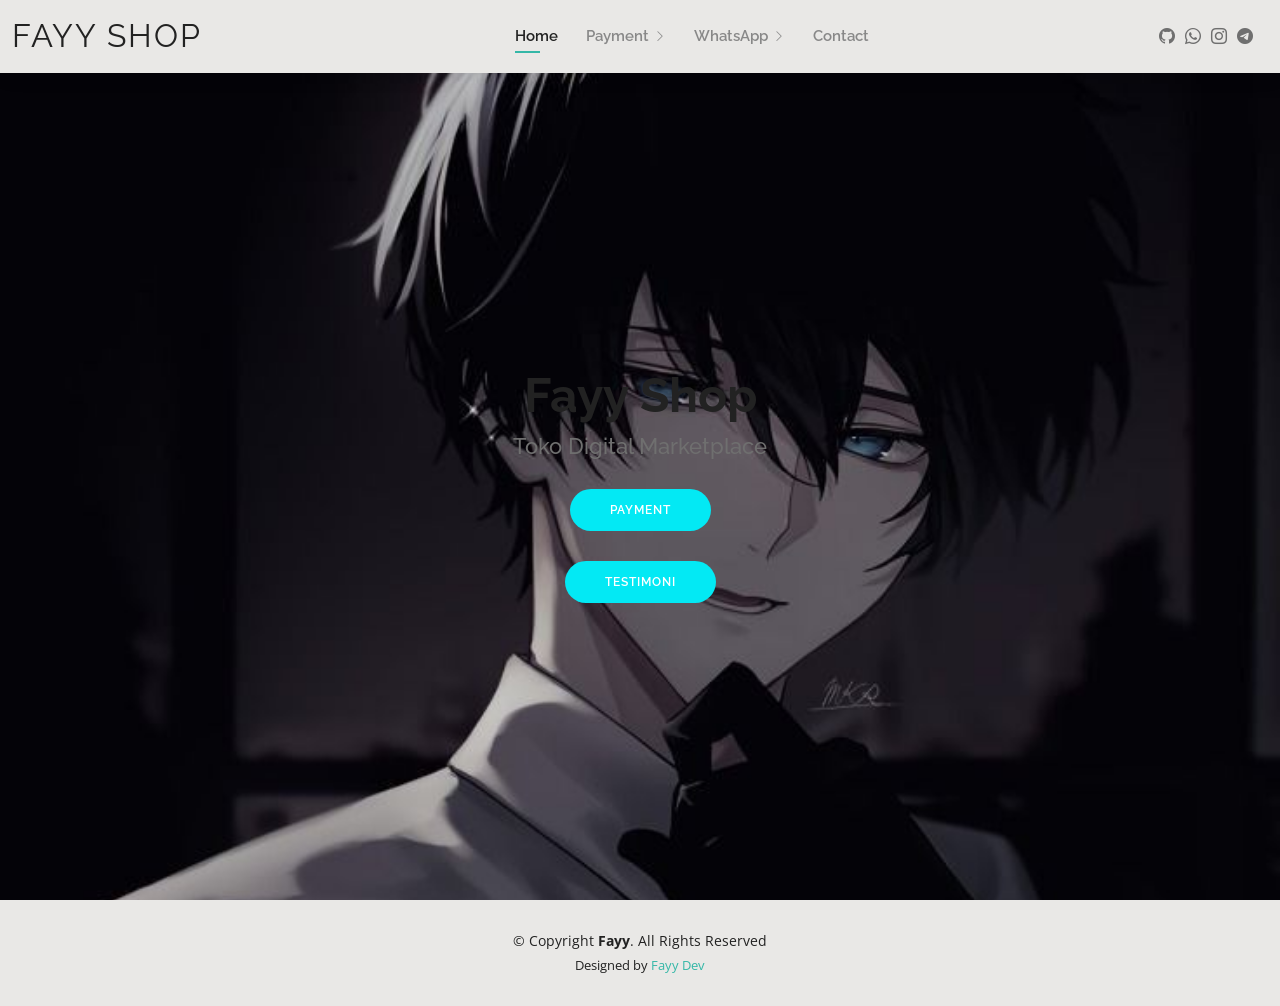
<file: index.html>
<!DOCTYPE html>
<html lang="en">

<head>
  <meta charset="utf-8">
  <meta content="width=device-width, initial-scale=1.0" name="viewport">

  <title>Fayy Dev</title>
  <meta content="" name="description">
  <meta content="" name="keywords">

  <!-- Favicons -->
  <link href="assets/img/fayy.png" rel="icon">
  <link href="assets/img/fayy.png" rel="apple-touch-icon">

  <!-- Google Fonts -->
  <link href="https://fonts.googleapis.com/css?family=Open+Sans:300,300i,400,400i,600,600i,700,700i|Raleway:300,300i,400,400i,500,500i,600,600i,700,700i|Poppins:300,300i,400,400i,500,500i,600,600i,700,700i" rel="stylesheet">

  <!-- Vendor CSS Files -->
  <link href="assets/vendor/aos/aos.css" rel="stylesheet">
  <link href="assets/vendor/bootstrap/css/bootstrap.min.css" rel="stylesheet">
  <link href="assets/vendor/bootstrap-icons/bootstrap-icons.css" rel="stylesheet">
  <link href="assets/vendor/boxicons/css/boxicons.min.css" rel="stylesheet">
  <link href="assets/vendor/glightbox/css/glightbox.min.css" rel="stylesheet">
  <link href="assets/vendor/swiper/swiper-bundle.min.css" rel="stylesheet">

  <!-- Template Main CSS File -->
  <link href="assets/css/style.css" rel="stylesheet">

  <!-- =======================================================
  * Template Name: Kelly
  * Updated: Sep 18 2023 with Bootstrap v5.3.2
  * Template URL: https://bootstrapmade.com/kelly-free-bootstrap-cv-resume-html-template/
  * Author: BootstrapMade.com
  * License: https://bootstrapmade.com/license/
  ======================================================== -->
</head>

<body>

  <!-- ======= Header ======= -->
  <header id="header" class="fixed-top">
    <div class="container-fluid d-flex justify-content-between align-items-center">

      <h1 class="logo me-auto me-lg-0"><a href="index.html">FAYY SHOP</a></h1>
      <!-- Uncomment below if you prefer to use an image logo -->
      <!-- <a href="index.html" class="logo"><img src="assets/img/logo.png" alt="" class="img-fluid"></a>-->

      <nav id="navbar" class="navbar order-last order-lg-0">
        <ul>
          <li><a class="active" href="index.html">Home</a></li>
          <li class="dropdown"><a href="#"><span>Payment</span> <i class="bi bi-chevron-right"></i></a>
                <ul>
                  <li><a href="about.html">PAYMENT FAYY</a></li>
                  <li><a href="about2.html">PAYMENT FLYY</a></a></li>
                  </ul>
                  </li>
          <li class="dropdown"><a href="#"><span>WhatsApp</span> <i class="bi bi-chevron-right"></i></a>
                <ul>
                  <li><a href="https://wa.me/6281295169487">Cs 1</a></li>
                </ul>
              </li>
          <li><a href="contact.html">Contact</a></li>
        </ul>
        <i class="bi bi-list mobile-nav-toggle"></i>
      </nav><!-- .navbar -->

      <div class="header-social-links">
        <a href="https://github.com/Fayzaaup" class="twitter"><i class="bi bi-github"></i></a>
        <a href="https://wa.me/17197668903" class="facebook"><i class="bi bi-whatsapp"></i></a>
        <a href="https://instagram.com/@abcdefayza1" class="instagram"><i class="bi bi-instagram"></i></a>
        <a href="https://t.me/fayyshop10" class="linkedin"><i class="bi bi-telegram"></i></i></a>
      </div>

    </div>

  </header><!-- End Header -->

  <!-- ======= Hero Section ======= -->
  <section id="hero" class="d-flex align-items-center">
    <div class="container d-flex flex-column align-items-center" data-aos="zoom-in" data-aos-delay="100">
      <h1>Fayy Shop</h1>
      <h2>Toko Digital Marketplace</h2>
      <a href="about.html" class="btn-about">Payment</a>
      <a href="https://instagram.com/7superstarstore" class="btn-about">Testimoni</a>
    </div>
  </section><!-- End Hero -->

  <!-- ======= Footer ======= -->
  <footer id="footer">
    <div class="container">
      <div class="copyright">
        &copy; Copyright <strong><span>Fayy</span></strong>. All Rights Reserved
      </div>
      <div class="credits">
        <!-- All the links in the footer should remain intact. -->
        <!-- You can delete the links only if you purchased the pro version. -->
        <!-- Licensing information: https://bootstrapmade.com/license/ -->
        <!-- Purchase the pro version with working PHP/AJAX contact form: https://bootstrapmade.com/kelly-free-bootstrap-cv-resume-html-template/ -->
        Designed by <a href="https://wa.me/17197668903">Fayy Dev</a>
      </div>
    </div>
  </footer><!-- End  Footer -->

  <div id="preloader"></div>
  <a href="#" class="back-to-top d-flex align-items-center justify-content-center"><i class="bi bi-arrow-up-short"></i></a>

  <!-- Vendor JS Files -->
  <script src="assets/vendor/purecounter/purecounter_vanilla.js"></script>
  <script src="assets/vendor/aos/aos.js"></script>
  <script src="assets/vendor/bootstrap/js/bootstrap.bundle.min.js"></script>
  <script src="assets/vendor/glightbox/js/glightbox.min.js"></script>
  <script src="assets/vendor/isotope-layout/isotope.pkgd.min.js"></script>
  <script src="assets/vendor/swiper/swiper-bundle.min.js"></script>
  <script src="assets/vendor/waypoints/noframework.waypoints.js"></script>
  <script src="assets/vendor/php-email-form/validate.js"></script>

  <!-- Template Main JS File -->
  <script src="assets/js/main.js"></script>

</body>

</html>
</file>
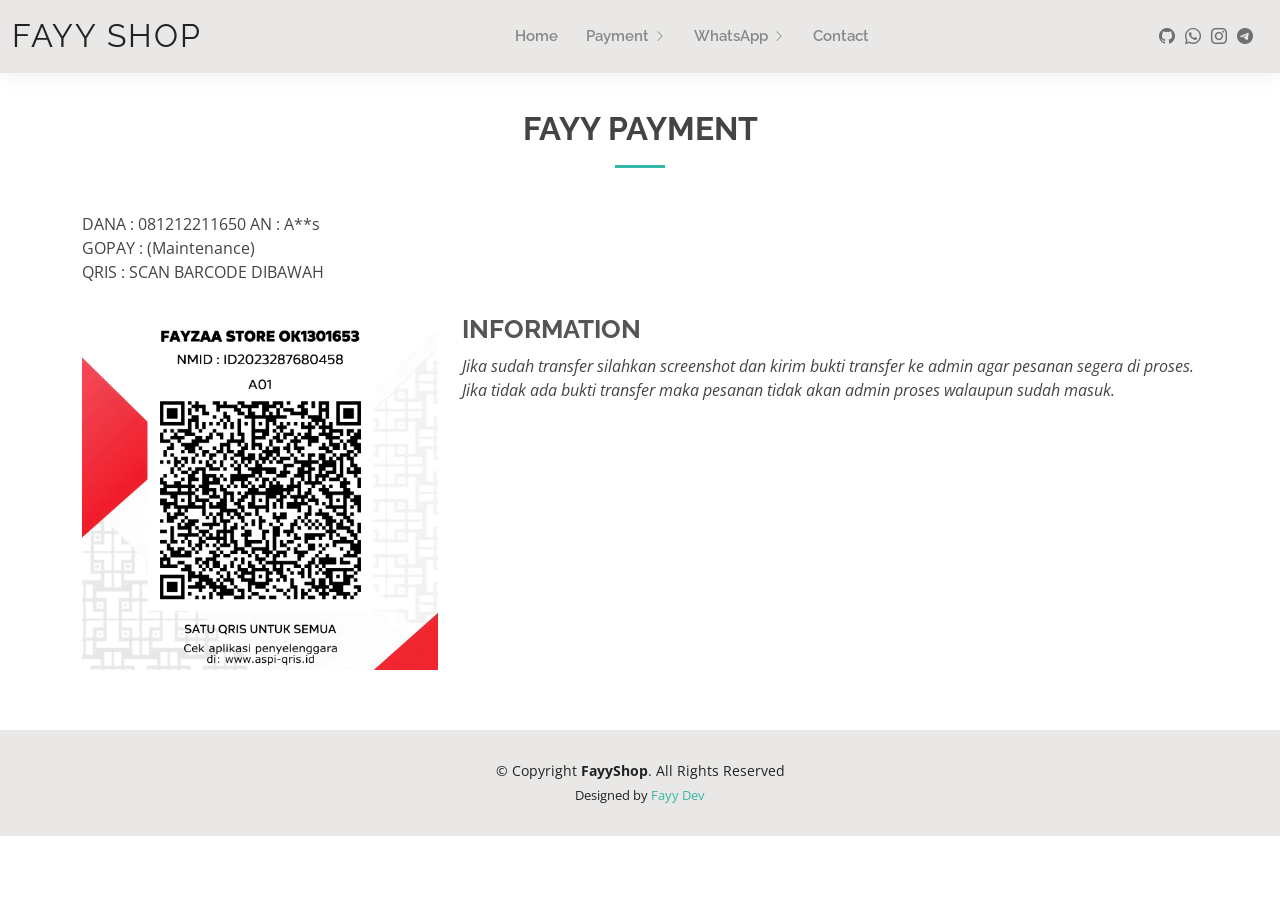
<file: about.html>
<!DOCTYPE html>
<html lang="en">

<head>
  <meta charset="utf-8">
  <meta content="width=device-width, initial-scale=1.0" name="viewport">

  <title>Fayy Dev</title>
  <meta content="" name="description">
  <meta content="" name="keywords">

  <!-- Favicons -->
  <link href="assets/img/fayy.png" rel="icon">
  <link href="assets/img/fayy.png" rel="apple-touch-icon">

  <!-- Google Fonts -->
  <link href="https://fonts.googleapis.com/css?family=Open+Sans:300,300i,400,400i,600,600i,700,700i|Raleway:300,300i,400,400i,500,500i,600,600i,700,700i|Poppins:300,300i,400,400i,500,500i,600,600i,700,700i" rel="stylesheet">

  <!-- Vendor CSS Files -->
  <link href="assets/vendor/aos/aos.css" rel="stylesheet">
  <link href="assets/vendor/bootstrap/css/bootstrap.min.css" rel="stylesheet">
  <link href="assets/vendor/bootstrap-icons/bootstrap-icons.css" rel="stylesheet">
  <link href="assets/vendor/boxicons/css/boxicons.min.css" rel="stylesheet">
  <link href="assets/vendor/glightbox/css/glightbox.min.css" rel="stylesheet">
  <link href="assets/vendor/swiper/swiper-bundle.min.css" rel="stylesheet">

  <!-- Template Main CSS File -->
  <link href="assets/css/style.css" rel="stylesheet">

  <!-- =======================================================
  * Template Name: Kelly
  * Updated: Sep 18 2023 with Bootstrap v5.3.2
  * Template URL: https://bootstrapmade.com/kelly-free-bootstrap-cv-resume-html-template/
  * Author: BootstrapMade.com
  * License: https://bootstrapmade.com/license/
  ======================================================== -->
</head>

<body>

  <!-- ======= Header ======= -->
  <header id="header" class="fixed-top">
    <div class="container-fluid d-flex justify-content-between align-items-center">

      <h1 class="logo me-auto me-lg-0"><a href="index.html">FAYY SHOP</a></h1>
      <!-- Uncomment below if you prefer to use an image logo -->
      <!-- <a href="index.html" class="logo"><img src="assets/img/logo.png" alt="" class="img-fluid"></a>-->

      <nav id="navbar" class="navbar order-last order-lg-0">
        <ul>
          <li><a href="index.html">Home</a></li>
          <li class="dropdown"><a href="#"><span>Payment</span> <i class="bi bi-chevron-right"></i></a>
                <ul>
                  <li><a href="about.html">PAYMENT FAYY</a></li>
                  <li><a href="about2.html">PAYMENT FLYY</a></a></li>
                  </ul>
                  </li>
          <li class="dropdown"><a href="#"><span>WhatsApp</span> <i class="bi bi-chevron-right"></i></a>
                <ul>
                  <li><a href="https://wa.me/6281295169487">Cs 1</a></li>
                </ul>
              </li>
          <li><a href="contact.html">Contact</a></li>
        </ul>
        <i class="bi bi-list mobile-nav-toggle"></i>
      </nav><!-- .navbar -->

      <div class="header-social-links">
        <a href="https://github.com/Fayzaaup" class="twitter"><i class="bi bi-github"></i></a>
        <a href="https://wa.me/6281295169487" class="facebook"><i class="bi bi-whatsapp"></i></a>
        <a href="https://instagram.com/@abcdefayza1" class="instagram"><i class="bi bi-instagram"></i></a>
        <a href="https://t.me/fayyshop10" class="linkedin"><i class="bi bi-telegram"></i></i></a>
      </div>

  </header><!-- End Header -->

  <main id="main">

    <!-- ======= About Section ======= -->
    <section id="about" class="about">
      <div class="container" data-aos="fade-up">

        <div class="section-title">
          <h2>FAYY PAYMENT</h2><br>
          <p>
            DANA : 081212211650 AN : A**s<br>
            GOPAY : (Maintenance)<br>
            QRIS : SCAN BARCODE DIBAWAH
          </p>
        </div>

        <div class="row">
          <div class="col-lg-4">
            <img src="assets/img/qris.jpg" class="img-fluid" alt="">
          </div>
          <div class="col-lg-8 pt-4 pt-lg-0 content">
            <h3>INFORMATION</h3>
            <p class="fst-italic">
              Jika sudah transfer silahkan screenshot dan kirim bukti transfer ke admin agar pesanan segera di proses. Jika tidak ada bukti transfer maka pesanan tidak akan admin proses walaupun sudah masuk.
            </p>
            <!-- End Testimonials Section -->

  </main><!-- End #main -->

  <!-- ======= Footer ======= -->
  <footer id="footer">
    <div class="container">
      <div class="copyright">
        &copy; Copyright <strong><span>FayyShop</span></strong>. All Rights Reserved
      </div>
      <div class="credits">
        <!-- All the links in the footer should remain intact. -->
        <!-- You can delete the links only if you purchased the pro version. -->
        <!-- Licensing information: https://bootstrapmade.com/license/ -->
        <!-- Purchase the pro version with working PHP/AJAX contact form: https://bootstrapmade.com/kelly-free-bootstrap-cv-resume-html-template/ -->
        Designed by <a href="https://wa.me/17197668903">Fayy Dev</a>
      </div>
    </div>
  </footer><!-- End  Footer -->

  <div id="preloader"></div>
  <a href="#" class="back-to-top d-flex align-items-center justify-content-center"><i class="bi bi-arrow-up-short"></i></a>

  <!-- Vendor JS Files -->
  <script src="assets/vendor/purecounter/purecounter_vanilla.js"></script>
  <script src="assets/vendor/aos/aos.js"></script>
  <script src="assets/vendor/bootstrap/js/bootstrap.bundle.min.js"></script>
  <script src="assets/vendor/glightbox/js/glightbox.min.js"></script>
  <script src="assets/vendor/isotope-layout/isotope.pkgd.min.js"></script>
  <script src="assets/vendor/swiper/swiper-bundle.min.js"></script>
  <script src="assets/vendor/waypoints/noframework.waypoints.js"></script>
  <script src="assets/vendor/php-email-form/validate.js"></script>

  <!-- Template Main JS File -->
  <script src="assets/js/main.js"></script>

</body>

</html>
</file>
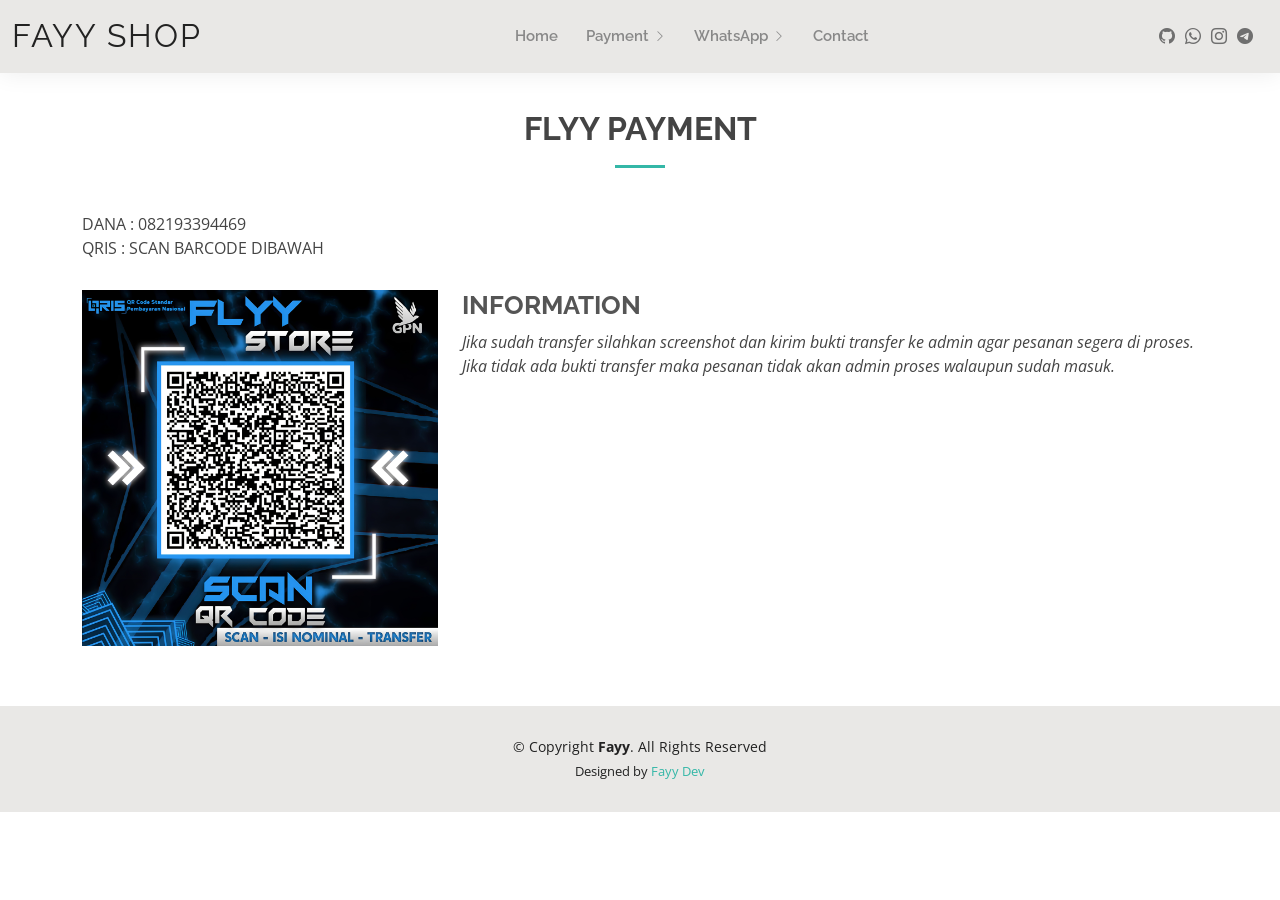
<file: about2.html>
<!DOCTYPE html>
<html lang="en">

<head>
  <meta charset="utf-8">
  <meta content="width=device-width, initial-scale=1.0" name="viewport">

  <title>Fayy Dev</title>
  <meta content="" name="description">
  <meta content="" name="keywords">

  <!-- Favicons -->
  <link href="assets/img/fayy.png" rel="icon">
  <link href="assets/img/fayy.png" rel="apple-touch-icon">

  <!-- Google Fonts -->
  <link href="https://fonts.googleapis.com/css?family=Open+Sans:300,300i,400,400i,600,600i,700,700i|Raleway:300,300i,400,400i,500,500i,600,600i,700,700i|Poppins:300,300i,400,400i,500,500i,600,600i,700,700i" rel="stylesheet">

  <!-- Vendor CSS Files -->
  <link href="assets/vendor/aos/aos.css" rel="stylesheet">
  <link href="assets/vendor/bootstrap/css/bootstrap.min.css" rel="stylesheet">
  <link href="assets/vendor/bootstrap-icons/bootstrap-icons.css" rel="stylesheet">
  <link href="assets/vendor/boxicons/css/boxicons.min.css" rel="stylesheet">
  <link href="assets/vendor/glightbox/css/glightbox.min.css" rel="stylesheet">
  <link href="assets/vendor/swiper/swiper-bundle.min.css" rel="stylesheet">

  <!-- Template Main CSS File -->
  <link href="assets/css/style.css" rel="stylesheet">

  <!-- =======================================================
  * Template Name: Kelly
  * Updated: Sep 18 2023 with Bootstrap v5.3.2
  * Template URL: https://bootstrapmade.com/kelly-free-bootstrap-cv-resume-html-template/
  * Author: BootstrapMade.com
  * License: https://bootstrapmade.com/license/
  ======================================================== -->
</head>

<body>

  <!-- ======= Header ======= -->
  <header id="header" class="fixed-top">
    <div class="container-fluid d-flex justify-content-between align-items-center">

      <h1 class="logo me-auto me-lg-0"><a href="index.html">FAYY SHOP</a></h1>
      <!-- Uncomment below if you prefer to use an image logo -->
      <!-- <a href="index.html" class="logo"><img src="assets/img/logo.png" alt="" class="img-fluid"></a>-->

      <nav id="navbar" class="navbar order-last order-lg-0">
        <ul>
          <li><a href="index.html">Home</a></li>
          <li class="dropdown"><a href="#"><span>Payment</span> <i class="bi bi-chevron-right"></i></a>
                <ul>
                  <li><a href="about.html">PAYMENT FAYY</a></li>
                  <li><a href="about2.html">PAYMENT FLYY</a></a></li>
                  </ul>
                  </li>
          <li class="dropdown"><a href="#"><span>WhatsApp</span> <i class="bi bi-chevron-right"></i></a>
                <ul>
                  <li><a href="https://wa.me/6281295169487">Cs 1</a></li>
                </ul>
              </li>
          <li><a href="contact.html">Contact</a></li>
        </ul>
        <i class="bi bi-list mobile-nav-toggle"></i>
      </nav><!-- .navbar -->

      <div class="header-social-links">
        <a href="https://github.com/Fayzaaup" class="twitter"><i class="bi bi-github"></i></a>
        <a href="https://wa.me/17197668903" class="facebook"><i class="bi bi-whatsapp"></i></a>
        <a href="https://instagram.com/@abcdefayza1" class="instagram"><i class="bi bi-instagram"></i></a>
        <a href="https://t.me/fayyshop10" class="linkedin"><i class="bi bi-telegram"></i></i></a>
      </div>

  </header><!-- End Header -->

  <main id="main">

    <!-- ======= About Section ======= -->
    <section id="about" class="about">
      <div class="container" data-aos="fade-up">

        <div class="section-title">
          <h2>FLYY PAYMENT</h2><br>
          <p>
            DANA : 082193394469<br>
            QRIS : SCAN BARCODE DIBAWAH
          </p>
        </div>

        <div class="row">
          <div class="col-lg-4">
            <img src="assets/img/fly.jpg" class="img-fluid" alt="">
          </div>
          <div class="col-lg-8 pt-4 pt-lg-0 content">
            <h3>INFORMATION</h3>
            <p class="fst-italic">
              Jika sudah transfer silahkan screenshot dan kirim bukti transfer ke admin agar pesanan segera di proses. Jika tidak ada bukti transfer maka pesanan tidak akan admin proses walaupun sudah masuk.
            </p>
            <!-- End Testimonials Section -->

  </main><!-- End #main -->

  <!-- ======= Footer ======= -->
  <footer id="footer">
    <div class="container">
      <div class="copyright">
        &copy; Copyright <strong><span>Fayy</span></strong>. All Rights Reserved
      </div>
      <div class="credits">
        <!-- All the links in the footer should remain intact. -->
        <!-- You can delete the links only if you purchased the pro version. -->
        <!-- Licensing information: https://bootstrapmade.com/license/ -->
        <!-- Purchase the pro version with working PHP/AJAX contact form: https://bootstrapmade.com/kelly-free-bootstrap-cv-resume-html-template/ -->
        Designed by <a href="https://wa.me/6281295169487">Fayy Dev</a>
      </div>
    </div>
  </footer><!-- End  Footer -->

  <div id="preloader"></div>
  <a href="#" class="back-to-top d-flex align-items-center justify-content-center"><i class="bi bi-arrow-up-short"></i></a>

  <!-- Vendor JS Files -->
  <script src="assets/vendor/purecounter/purecounter_vanilla.js"></script>
  <script src="assets/vendor/aos/aos.js"></script>
  <script src="assets/vendor/bootstrap/js/bootstrap.bundle.min.js"></script>
  <script src="assets/vendor/glightbox/js/glightbox.min.js"></script>
  <script src="assets/vendor/isotope-layout/isotope.pkgd.min.js"></script>
  <script src="assets/vendor/swiper/swiper-bundle.min.js"></script>
  <script src="assets/vendor/waypoints/noframework.waypoints.js"></script>
  <script src="assets/vendor/php-email-form/validate.js"></script>

  <!-- Template Main JS File -->
  <script src="assets/js/main.js"></script>

</body>

</html>
</file>
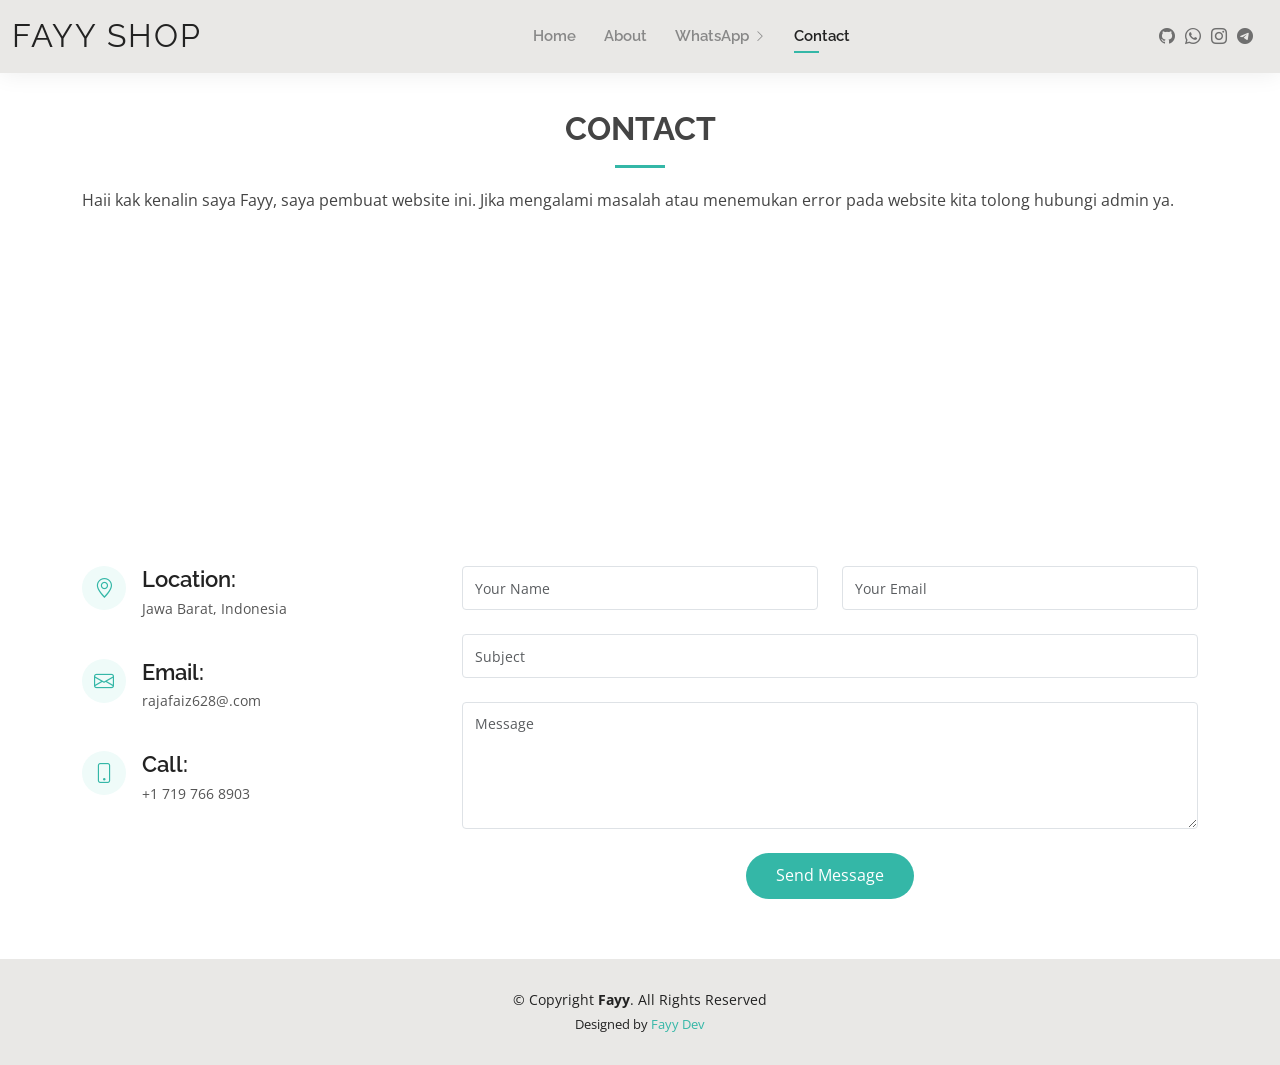
<file: contact.html>
<!DOCTYPE html>
<html lang="en">

<head>
  <meta charset="utf-8">
  <meta content="width=device-width, initial-scale=1.0" name="viewport">

  <title>Fayy Dev</title>
  <meta content="" name="description">
  <meta content="" name="keywords">

  <!-- Favicons -->
  <link href="assets/img/favicon.png" rel="icon">
  <link href="assets/img/apple-touch-icon.png" rel="apple-touch-icon">

  <!-- Google Fonts -->
  <link href="https://fonts.googleapis.com/css?family=Open+Sans:300,300i,400,400i,600,600i,700,700i|Raleway:300,300i,400,400i,500,500i,600,600i,700,700i|Poppins:300,300i,400,400i,500,500i,600,600i,700,700i" rel="stylesheet">

  <!-- Vendor CSS Files -->
  <link href="assets/vendor/aos/aos.css" rel="stylesheet">
  <link href="assets/vendor/bootstrap/css/bootstrap.min.css" rel="stylesheet">
  <link href="assets/vendor/bootstrap-icons/bootstrap-icons.css" rel="stylesheet">
  <link href="assets/vendor/boxicons/css/boxicons.min.css" rel="stylesheet">
  <link href="assets/vendor/glightbox/css/glightbox.min.css" rel="stylesheet">
  <link href="assets/vendor/swiper/swiper-bundle.min.css" rel="stylesheet">

  <!-- Template Main CSS File -->
  <link href="assets/css/style.css" rel="stylesheet">

  <!-- =======================================================
  * Template Name: Kelly
  * Updated: Sep 18 2023 with Bootstrap v5.3.2
  * Template URL: https://bootstrapmade.com/kelly-free-bootstrap-cv-resume-html-template/
  * Author: BootstrapMade.com
  * License: https://bootstrapmade.com/license/
  ======================================================== -->
</head>

<body>

  <!-- ======= Header ======= -->
  <header id="header" class="fixed-top">
    <div class="container-fluid d-flex justify-content-between align-items-center">

      <h1 class="logo me-auto me-lg-0"><a href="index.html">FAYY SHOP</a></h1>
      <!-- Uncomment below if you prefer to use an image logo -->
      <!-- <a href="index.html" class="logo"><img src="assets/img/logo.png" alt="" class="img-fluid"></a>-->

      <nav id="navbar" class="navbar order-last order-lg-0">
        <ul>
          <li><a href="index.html">Home</a></li>
          <li><a href="about.html">About</a></li>
          <li class="dropdown"><a href="#"><span>WhatsApp</span> <i class="bi bi-chevron-right"></i></a>
                <ul>
                  <li><a href="https://wa.me/17197668903">Cs 1</a></li>
                  <li><a href="https://wa.me/6281295169487">Cs 2</a></li>
                  <li><a href="https://wa.me/18186725811">Cs 3</a></li>
                  <li><a href="https://wa.me/18189627113">Cs 4</a></li>
                  <li><a href="https://wa.me/6281212211650">Cs 5</a></li>
                </ul>
              </li>
          <li><a class="active" href="contact.html">Contact</a></li>
        </ul>
        <i class="bi bi-list mobile-nav-toggle"></i>
      </nav><!-- .navbar -->

      <div class="header-social-links">
        <a href="https://github.com/Fayzaaup" class="twitter"><i class="bi bi-github"></i></a>
        <a href="https://wa.me/17197668903" class="facebook"><i class="bi bi-whatsapp"></i></a>
        <a href="https://instagram.com/@abcdefayza1" class="instagram"><i class="bi bi-instagram"></i></a>
        <a href="https://t.me/fayyshop10" class="linkedin"><i class="bi bi-telegram"></i></i></a>
      </div>

    </div>

  </header><!-- End Header -->

  <main id="main">

    <!-- ======= Contact Section ======= -->
    <section id="contact" class="contact">
      <div class="container" data-aos="fade-up">

        <div class="section-title">
          <h2>Contact</h2>
          <p>Haii kak kenalin saya Fayy, saya pembuat website ini. Jika mengalami masalah atau menemukan error pada website kita tolong hubungi admin ya. </p>
        </div>

        <div>
          <iframe style="border:0; width: 100%; height: 270px;" src="https://www.google.com/maps/embed?pb=!1m14!1m8!1m3!1d12097.433213460943!2d-74.0062269!3d40.7101282!3m2!1i1024!2i768!4f13.1!3m3!1m2!1s0x0%3A0xb89d1fe6bc499443!2sDowntown+Conference+Center!5e0!3m2!1smk!2sbg!4v1539943755621" frameborder="0" allowfullscreen></iframe>
        </div>

        <div class="row mt-5">

          <div class="col-lg-4">
            <div class="info">
              <div class="address">
                <i class="bi bi-geo-alt"></i>
                <h4>Location:</h4>
                <p>Jawa Barat, Indonesia</p>
              </div>

              <div class="email">
                <i class="bi bi-envelope"></i>
                <h4>Email:</h4>
                <p>rajafaiz628@.com</p>
              </div>

              <div class="phone">
                <i class="bi bi-phone"></i>
                <h4>Call:</h4>
                <p>+1 719 766 8903</p>
              </div>

            </div>

          </div>

          <div class="col-lg-8 mt-5 mt-lg-0">

            <form action="forms/contact.php" method="post" role="form" class="php-email-form">
              <div class="row">
                <div class="col-md-6 form-group">
                  <input type="text" name="name" class="form-control" id="name" placeholder="Your Name" required>
                </div>
                <div class="col-md-6 form-group mt-3 mt-md-0">
                  <input type="email" class="form-control" name="email" id="email" placeholder="Your Email" required>
                </div>
              </div>
              <div class="form-group mt-3">
                <input type="text" class="form-control" name="subject" id="subject" placeholder="Subject" required>
              </div>
              <div class="form-group mt-3">
                <textarea class="form-control" name="message" rows="5" placeholder="Message" required></textarea>
              </div>
              <div class="my-3">
                <div class="loading">Loading</div>
                <div class="error-message"></div>
                <div class="sent-message">Your message has been sent. Thank you!</div>
              </div>
              <div class="text-center"><button type="submit">Send Message</button></div>
            </form>

          </div>

        </div>

      </div>
    </section><!-- End Contact Section -->

  </main><!-- End #main -->

  <!-- ======= Footer ======= -->
  <footer id="footer">
    <div class="container">
      <div class="copyright">
        &copy; Copyright <strong><span>Fayy</span></strong>. All Rights Reserved
      </div>
      <div class="credits">
        <!-- All the links in the footer should remain intact. -->
        <!-- You can delete the links only if you purchased the pro version. -->
        <!-- Licensing information: https://bootstrapmade.com/license/ -->
        <!-- Purchase the pro version with working PHP/AJAX contact form: https://bootstrapmade.com/kelly-free-bootstrap-cv-resume-html-template/ -->
        Designed by <a href="https://wa.me/17197668903">Fayy Dev</a>
      </div>
    </div>
  </footer><!-- End  Footer -->

  <div id="preloader"></div>
  <a href="#" class="back-to-top d-flex align-items-center justify-content-center"><i class="bi bi-arrow-up-short"></i></a>

  <!-- Vendor JS Files -->
  <script src="assets/vendor/purecounter/purecounter_vanilla.js"></script>
  <script src="assets/vendor/aos/aos.js"></script>
  <script src="assets/vendor/bootstrap/js/bootstrap.bundle.min.js"></script>
  <script src="assets/vendor/glightbox/js/glightbox.min.js"></script>
  <script src="assets/vendor/isotope-layout/isotope.pkgd.min.js"></script>
  <script src="assets/vendor/swiper/swiper-bundle.min.js"></script>
  <script src="assets/vendor/waypoints/noframework.waypoints.js"></script>
  <script src="assets/vendor/php-email-form/validate.js"></script>

  <!-- Template Main JS File -->
  <script src="assets/js/main.js"></script>

</body>

</html>
</file>
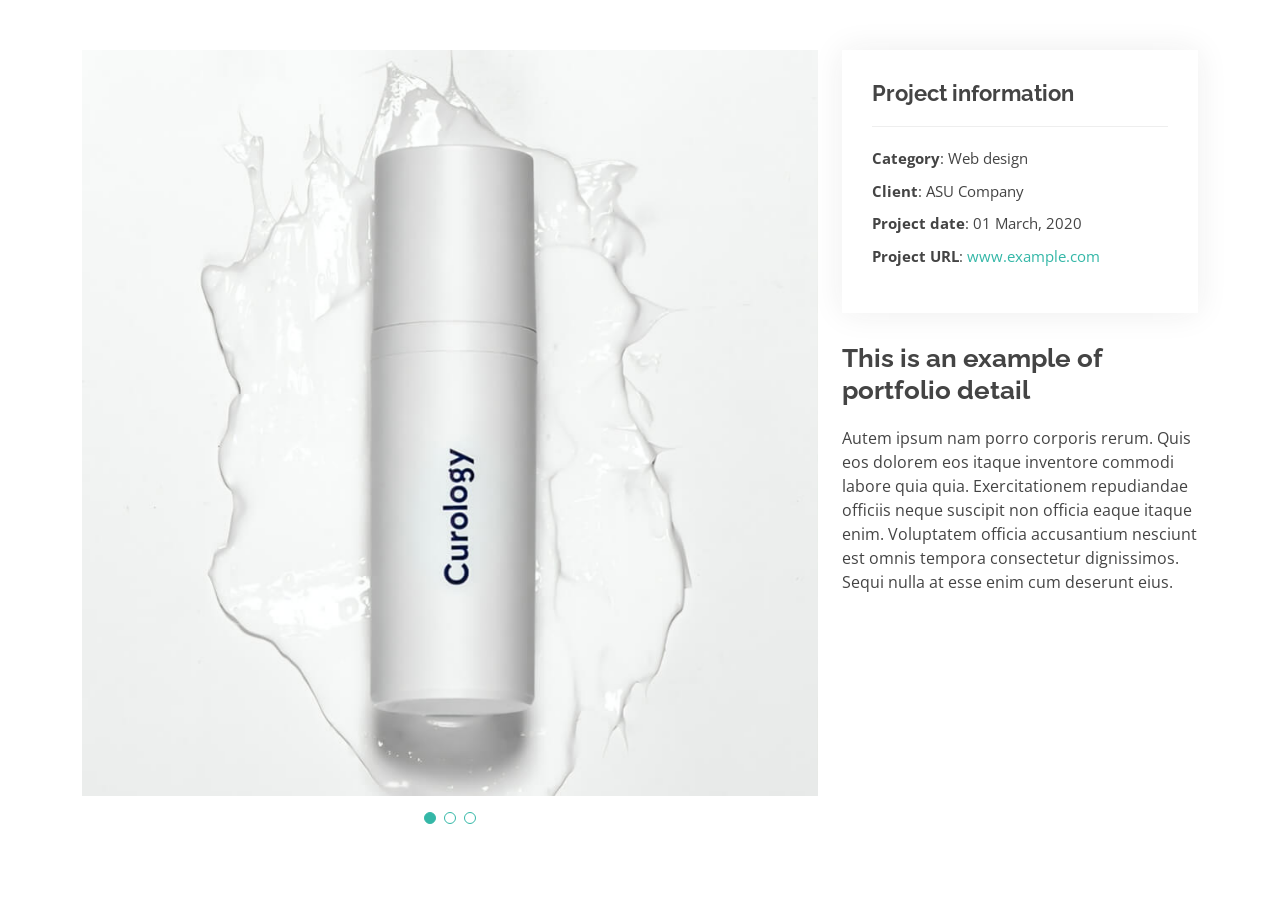
<file: portfolio-details.html>
<!DOCTYPE html>
<html lang="en">

<head>
  <meta charset="utf-8">
  <meta content="width=device-width, initial-scale=1.0" name="viewport">

  <title>Portfolio Details - Kelly Bootstrap Template</title>
  <meta content="" name="description">
  <meta content="" name="keywords">

  <!-- Favicons -->
  <link href="assets/img/favicon.png" rel="icon">
  <link href="assets/img/apple-touch-icon.png" rel="apple-touch-icon">

  <!-- Google Fonts -->
  <link href="https://fonts.googleapis.com/css?family=Open+Sans:300,300i,400,400i,600,600i,700,700i|Raleway:300,300i,400,400i,500,500i,600,600i,700,700i|Poppins:300,300i,400,400i,500,500i,600,600i,700,700i" rel="stylesheet">

  <!-- Vendor CSS Files -->
  <link href="assets/vendor/aos/aos.css" rel="stylesheet">
  <link href="assets/vendor/bootstrap/css/bootstrap.min.css" rel="stylesheet">
  <link href="assets/vendor/bootstrap-icons/bootstrap-icons.css" rel="stylesheet">
  <link href="assets/vendor/boxicons/css/boxicons.min.css" rel="stylesheet">
  <link href="assets/vendor/glightbox/css/glightbox.min.css" rel="stylesheet">
  <link href="assets/vendor/swiper/swiper-bundle.min.css" rel="stylesheet">

  <!-- Template Main CSS File -->
  <link href="assets/css/style.css" rel="stylesheet">

  <!-- =======================================================
  * Template Name: Kelly
  * Updated: Sep 18 2023 with Bootstrap v5.3.2
  * Template URL: https://bootstrapmade.com/kelly-free-bootstrap-cv-resume-html-template/
  * Author: BootstrapMade.com
  * License: https://bootstrapmade.com/license/
  ======================================================== -->
</head>

<body>

  <main id="main">

    <!-- ======= Portfolio Details Section ======= -->
    <section id="portfolio-details" class="portfolio-details">
      <div class="container">

        <div class="row gy-4">

          <div class="col-lg-8">
            <div class="portfolio-details-slider swiper">
              <div class="swiper-wrapper align-items-center">

                <div class="swiper-slide">
                  <img src="assets/img/portfolio/portfolio-1.jpg" alt="">
                </div>

                <div class="swiper-slide">
                  <img src="assets/img/portfolio/portfolio-2.jpg" alt="">
                </div>

                <div class="swiper-slide">
                  <img src="assets/img/portfolio/portfolio-3.jpg" alt="">
                </div>

              </div>
              <div class="swiper-pagination"></div>
            </div>
          </div>

          <div class="col-lg-4">
            <div class="portfolio-info">
              <h3>Project information</h3>
              <ul>
                <li><strong>Category</strong>: Web design</li>
                <li><strong>Client</strong>: ASU Company</li>
                <li><strong>Project date</strong>: 01 March, 2020</li>
                <li><strong>Project URL</strong>: <a href="#">www.example.com</a></li>
              </ul>
            </div>
            <div class="portfolio-description">
              <h2>This is an example of portfolio detail</h2>
              <p>
                Autem ipsum nam porro corporis rerum. Quis eos dolorem eos itaque inventore commodi labore quia quia. Exercitationem repudiandae officiis neque suscipit non officia eaque itaque enim. Voluptatem officia accusantium nesciunt est omnis tempora consectetur dignissimos. Sequi nulla at esse enim cum deserunt eius.
              </p>
            </div>
          </div>

        </div>

      </div>
    </section><!-- End Portfolio Details Section -->

  </main><!-- End #main -->

  <div id="preloader"></div>
  <a href="#" class="back-to-top d-flex align-items-center justify-content-center"><i class="bi bi-arrow-up-short"></i></a>

  <!-- Vendor JS Files -->
  <script src="assets/vendor/purecounter/purecounter_vanilla.js"></script>
  <script src="assets/vendor/aos/aos.js"></script>
  <script src="assets/vendor/bootstrap/js/bootstrap.bundle.min.js"></script>
  <script src="assets/vendor/glightbox/js/glightbox.min.js"></script>
  <script src="assets/vendor/isotope-layout/isotope.pkgd.min.js"></script>
  <script src="assets/vendor/swiper/swiper-bundle.min.js"></script>
  <script src="assets/vendor/waypoints/noframework.waypoints.js"></script>
  <script src="assets/vendor/php-email-form/validate.js"></script>

  <!-- Template Main JS File -->
  <script src="assets/js/main.js"></script>

</body>

</html>
</file>
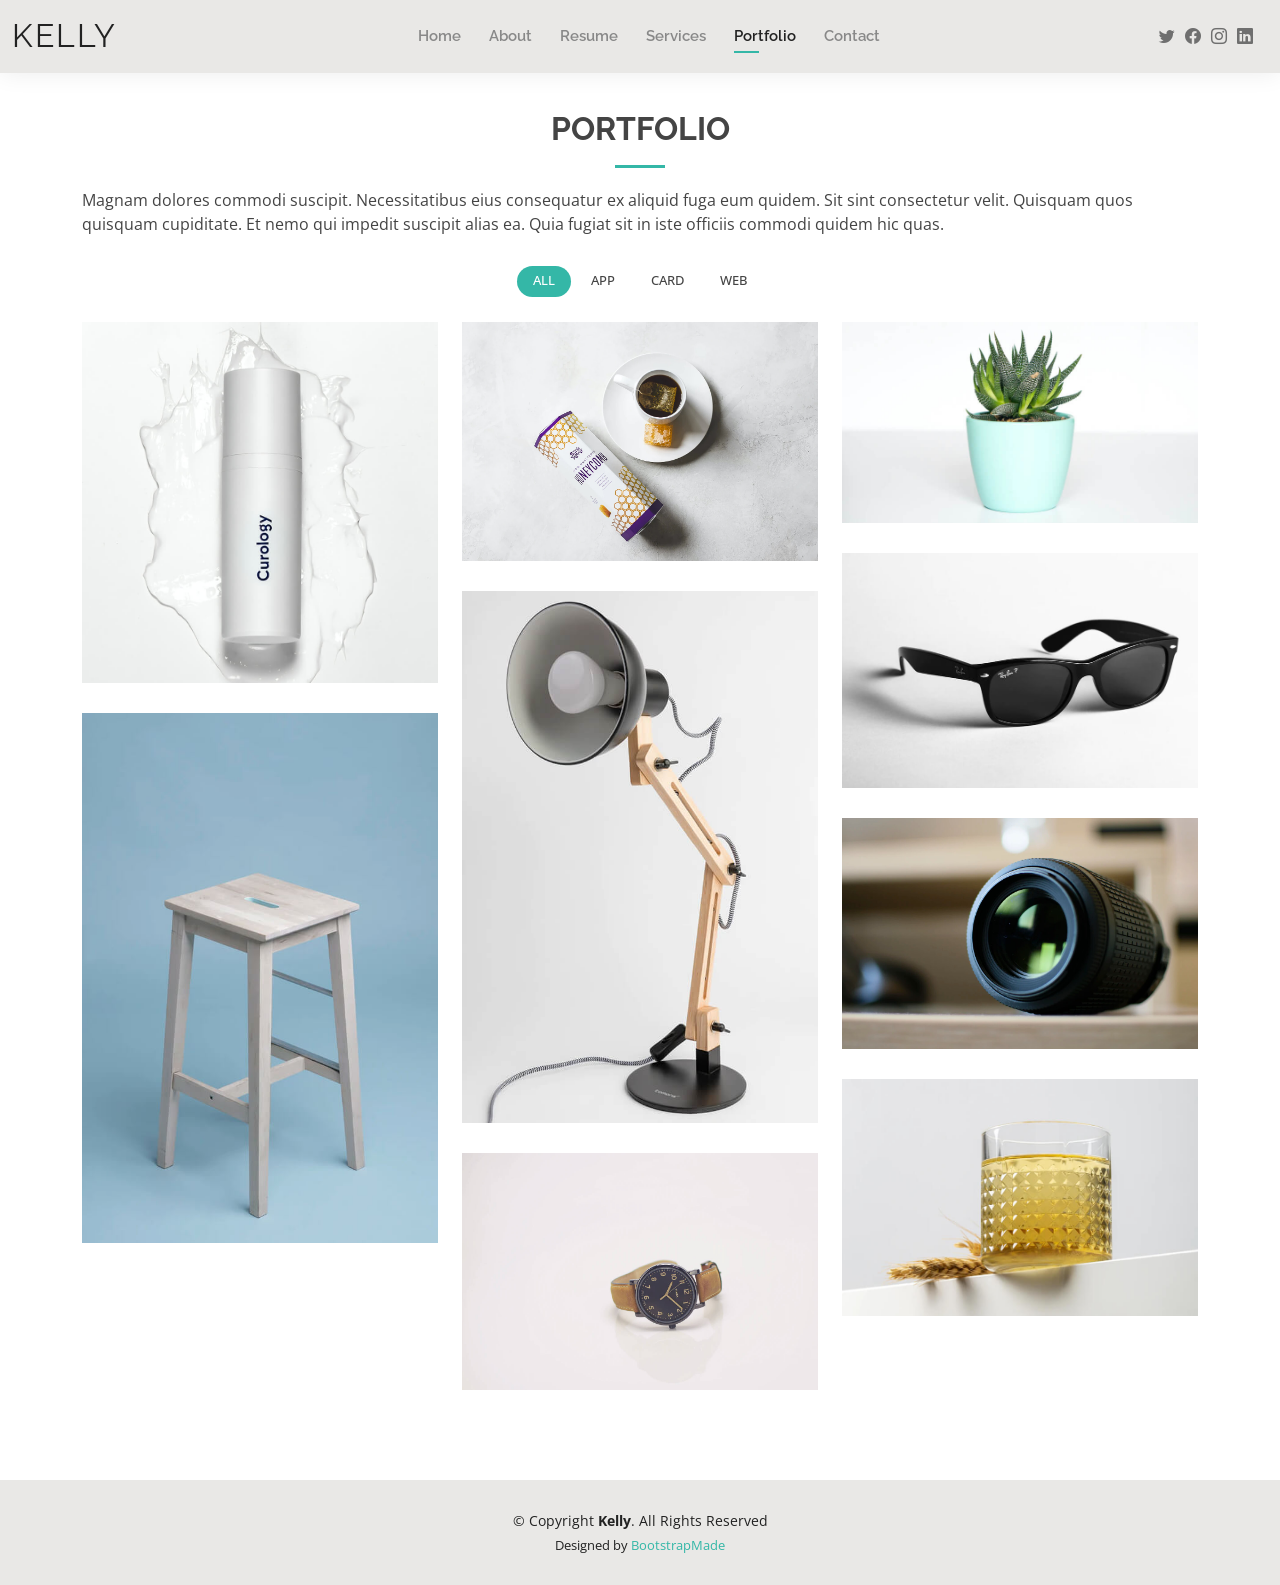
<file: portfolio.html>
<!DOCTYPE html>
<html lang="en">

<head>
  <meta charset="utf-8">
  <meta content="width=device-width, initial-scale=1.0" name="viewport">

  <title>Portfolio - Kelly Bootstrap Template</title>
  <meta content="" name="description">
  <meta content="" name="keywords">

  <!-- Favicons -->
  <link href="assets/img/favicon.png" rel="icon">
  <link href="assets/img/apple-touch-icon.png" rel="apple-touch-icon">

  <!-- Google Fonts -->
  <link href="https://fonts.googleapis.com/css?family=Open+Sans:300,300i,400,400i,600,600i,700,700i|Raleway:300,300i,400,400i,500,500i,600,600i,700,700i|Poppins:300,300i,400,400i,500,500i,600,600i,700,700i" rel="stylesheet">

  <!-- Vendor CSS Files -->
  <link href="assets/vendor/aos/aos.css" rel="stylesheet">
  <link href="assets/vendor/bootstrap/css/bootstrap.min.css" rel="stylesheet">
  <link href="assets/vendor/bootstrap-icons/bootstrap-icons.css" rel="stylesheet">
  <link href="assets/vendor/boxicons/css/boxicons.min.css" rel="stylesheet">
  <link href="assets/vendor/glightbox/css/glightbox.min.css" rel="stylesheet">
  <link href="assets/vendor/swiper/swiper-bundle.min.css" rel="stylesheet">

  <!-- Template Main CSS File -->
  <link href="assets/css/style.css" rel="stylesheet">

  <!-- =======================================================
  * Template Name: Kelly
  * Updated: Sep 18 2023 with Bootstrap v5.3.2
  * Template URL: https://bootstrapmade.com/kelly-free-bootstrap-cv-resume-html-template/
  * Author: BootstrapMade.com
  * License: https://bootstrapmade.com/license/
  ======================================================== -->
</head>

<body>

  <!-- ======= Header ======= -->
  <header id="header" class="fixed-top">
    <div class="container-fluid d-flex justify-content-between align-items-center">

      <h1 class="logo me-auto me-lg-0"><a href="index.html">Kelly</a></h1>
      <!-- Uncomment below if you prefer to use an image logo -->
      <!-- <a href="index.html" class="logo"><img src="assets/img/logo.png" alt="" class="img-fluid"></a>-->

      <nav id="navbar" class="navbar order-last order-lg-0">
        <ul>
          <li><a href="index.html">Home</a></li>
          <li><a href="about.html">About</a></li>
          <li><a href="resume.html">Resume</a></li>
          <li><a href="services.html">Services</a></li>
          <li><a class="active" href="portfolio.html">Portfolio</a></li>
          <li><a href="contact.html">Contact</a></li>
        </ul>
        <i class="bi bi-list mobile-nav-toggle"></i>
      </nav><!-- .navbar -->

      <div class="header-social-links">
        <a href="#" class="twitter"><i class="bi bi-twitter"></i></a>
        <a href="#" class="facebook"><i class="bi bi-facebook"></i></a>
        <a href="#" class="instagram"><i class="bi bi-instagram"></i></a>
        <a href="#" class="linkedin"><i class="bi bi-linkedin"></i></i></a>
      </div>

    </div>

  </header><!-- End Header -->

  <main id="main">

    <!-- ======= Portfolio Section ======= -->
    <section id="portfolio" class="portfolio">
      <div class="container" data-aos="fade-up">

        <div class="section-title">
          <h2>Portfolio</h2>
          <p>Magnam dolores commodi suscipit. Necessitatibus eius consequatur ex aliquid fuga eum quidem. Sit sint consectetur velit. Quisquam quos quisquam cupiditate. Et nemo qui impedit suscipit alias ea. Quia fugiat sit in iste officiis commodi quidem hic quas.</p>
        </div>

        <div class="row" data-aos="fade-up" data-aos-delay="100">
          <div class="col-lg-12 d-flex justify-content-center">
            <ul id="portfolio-flters">
              <li data-filter="*" class="filter-active">All</li>
              <li data-filter=".filter-app">App</li>
              <li data-filter=".filter-card">Card</li>
              <li data-filter=".filter-web">Web</li>
            </ul>
          </div>
        </div>

        <div class="row portfolio-container" data-aos="fade-up" data-aos-delay="200">

          <div class="col-lg-4 col-md-6 portfolio-item filter-app">
            <div class="portfolio-wrap">
              <img src="assets/img/portfolio/portfolio-1.jpg" class="img-fluid" alt="">
              <div class="portfolio-info">
                <h4>App 1</h4>
                <p>App</p>
                <div class="portfolio-links">
                  <a href="assets/img/portfolio/portfolio-1.jpg" data-gallery="portfolioGallery" class="portfolio-lightbox" title="App 1"><i class="bx bx-plus"></i></a>
                  <a href="portfolio-details.html" class="portfolio-details-lightbox" data-glightbox="type: external" title="Portfolio Details"><i class="bx bx-link"></i></a>
                </div>
              </div>
            </div>
          </div>

          <div class="col-lg-4 col-md-6 portfolio-item filter-web">
            <div class="portfolio-wrap">
              <img src="assets/img/portfolio/portfolio-2.jpg" class="img-fluid" alt="">
              <div class="portfolio-info">
                <h4>Web 3</h4>
                <p>Web</p>
                <div class="portfolio-links">
                  <a href="assets/img/portfolio/portfolio-2.jpg" data-gallery="portfolioGallery" class="portfolio-lightbox" title="Web 3"><i class="bx bx-plus"></i></a>
                  <a href="portfolio-details.html" class="portfolio-details-lightbox" data-glightbox="type: external" title="Portfolio Details"><i class="bx bx-link"></i></a>
                </div>
              </div>
            </div>
          </div>

          <div class="col-lg-4 col-md-6 portfolio-item filter-app">
            <div class="portfolio-wrap">
              <img src="assets/img/portfolio/portfolio-3.jpg" class="img-fluid" alt="">
              <div class="portfolio-info">
                <h4>App 2</h4>
                <p>App</p>
                <div class="portfolio-links">
                  <a href="assets/img/portfolio/portfolio-3.jpg" data-gallery="portfolioGallery" class="portfolio-lightbox" title="App 2"><i class="bx bx-plus"></i></a>
                  <a href="portfolio-details.html" class="portfolio-details-lightbox" data-glightbox="type: external" title="Portfolio Details"><i class="bx bx-link"></i></a>
                </div>
              </div>
            </div>
          </div>

          <div class="col-lg-4 col-md-6 portfolio-item filter-card">
            <div class="portfolio-wrap">
              <img src="assets/img/portfolio/portfolio-4.jpg" class="img-fluid" alt="">
              <div class="portfolio-info">
                <h4>Card 2</h4>
                <p>Card</p>
                <div class="portfolio-links">
                  <a href="assets/img/portfolio/portfolio-4.jpg" data-gallery="portfolioGallery" class="portfolio-lightbox" title="Card 2"><i class="bx bx-plus"></i></a>
                  <a href="portfolio-details.html" class="portfolio-details-lightbox" data-glightbox="type: external" title="Portfolio Details"><i class="bx bx-link"></i></a>
                </div>
              </div>
            </div>
          </div>

          <div class="col-lg-4 col-md-6 portfolio-item filter-web">
            <div class="portfolio-wrap">
              <img src="assets/img/portfolio/portfolio-5.jpg" class="img-fluid" alt="">
              <div class="portfolio-info">
                <h4>Web 2</h4>
                <p>Web</p>
                <div class="portfolio-links">
                  <a href="assets/img/portfolio/portfolio-5.jpg" data-gallery="portfolioGallery" class="portfolio-lightbox" title="Web 2"><i class="bx bx-plus"></i></a>
                  <a href="portfolio-details.html" class="portfolio-details-lightbox" data-glightbox="type: external" title="Portfolio Details"><i class="bx bx-link"></i></a>
                </div>
              </div>
            </div>
          </div>

          <div class="col-lg-4 col-md-6 portfolio-item filter-app">
            <div class="portfolio-wrap">
              <img src="assets/img/portfolio/portfolio-6.jpg" class="img-fluid" alt="">
              <div class="portfolio-info">
                <h4>App 3</h4>
                <p>App</p>
                <div class="portfolio-links">
                  <a href="assets/img/portfolio/portfolio-6.jpg" data-gallery="portfolioGallery" class="portfolio-lightbox" title="App 3"><i class="bx bx-plus"></i></a>
                  <a href="portfolio-details.html" class="portfolio-details-lightbox" data-glightbox="type: external" title="Portfolio Details"><i class="bx bx-link"></i></a>
                </div>
              </div>
            </div>
          </div>

          <div class="col-lg-4 col-md-6 portfolio-item filter-card">
            <div class="portfolio-wrap">
              <img src="assets/img/portfolio/portfolio-7.jpg" class="img-fluid" alt="">
              <div class="portfolio-info">
                <h4>Card 1</h4>
                <p>Card</p>
                <div class="portfolio-links">
                  <a href="assets/img/portfolio/portfolio-7.jpg" data-gallery="portfolioGallery" class="portfolio-lightbox" title="Card 1"><i class="bx bx-plus"></i></a>
                  <a href="portfolio-details.html" class="portfolio-details-lightbox" data-glightbox="type: external" title="Portfolio Details"><i class="bx bx-link"></i></a>
                </div>
              </div>
            </div>
          </div>

          <div class="col-lg-4 col-md-6 portfolio-item filter-card">
            <div class="portfolio-wrap">
              <img src="assets/img/portfolio/portfolio-8.jpg" class="img-fluid" alt="">
              <div class="portfolio-info">
                <h4>Card 3</h4>
                <p>Card</p>
                <div class="portfolio-links">
                  <a href="assets/img/portfolio/portfolio-8.jpg" data-gallery="portfolioGallery" class="portfolio-lightbox" title="Card 3"><i class="bx bx-plus"></i></a>
                  <a href="portfolio-details.html" class="portfolio-details-lightbox" data-glightbox="type: external" title="Portfolio Details"><i class="bx bx-link"></i></a>
                </div>
              </div>
            </div>
          </div>

          <div class="col-lg-4 col-md-6 portfolio-item filter-web">
            <div class="portfolio-wrap">
              <img src="assets/img/portfolio/portfolio-9.jpg" class="img-fluid" alt="">
              <div class="portfolio-info">
                <h4>Web 3</h4>
                <p>Web</p>
                <div class="portfolio-links">
                  <a href="assets/img/portfolio/portfolio-9.jpg" data-gallery="portfolioGallery" class="portfolio-lightbox" title="Web 3"><i class="bx bx-plus"></i></a>
                  <a href="portfolio-details.html" class="portfolio-details-lightbox" data-glightbox="type: external" title="Portfolio Details"><i class="bx bx-link"></i></a>
                </div>
              </div>
            </div>
          </div>

        </div>

      </div>
    </section><!-- End Portfolio Section -->

  </main><!-- End #main -->

  <!-- ======= Footer ======= -->
  <footer id="footer">
    <div class="container">
      <div class="copyright">
        &copy; Copyright <strong><span>Kelly</span></strong>. All Rights Reserved
      </div>
      <div class="credits">
        <!-- All the links in the footer should remain intact. -->
        <!-- You can delete the links only if you purchased the pro version. -->
        <!-- Licensing information: https://bootstrapmade.com/license/ -->
        <!-- Purchase the pro version with working PHP/AJAX contact form: https://bootstrapmade.com/kelly-free-bootstrap-cv-resume-html-template/ -->
        Designed by <a href="https://bootstrapmade.com/">BootstrapMade</a>
      </div>
    </div>
  </footer><!-- End  Footer -->

  <div id="preloader"></div>
  <a href="#" class="back-to-top d-flex align-items-center justify-content-center"><i class="bi bi-arrow-up-short"></i></a>

  <!-- Vendor JS Files -->
  <script src="assets/vendor/purecounter/purecounter_vanilla.js"></script>
  <script src="assets/vendor/aos/aos.js"></script>
  <script src="assets/vendor/bootstrap/js/bootstrap.bundle.min.js"></script>
  <script src="assets/vendor/glightbox/js/glightbox.min.js"></script>
  <script src="assets/vendor/isotope-layout/isotope.pkgd.min.js"></script>
  <script src="assets/vendor/swiper/swiper-bundle.min.js"></script>
  <script src="assets/vendor/waypoints/noframework.waypoints.js"></script>
  <script src="assets/vendor/php-email-form/validate.js"></script>

  <!-- Template Main JS File -->
  <script src="assets/js/main.js"></script>

</body>

</html>
</file>
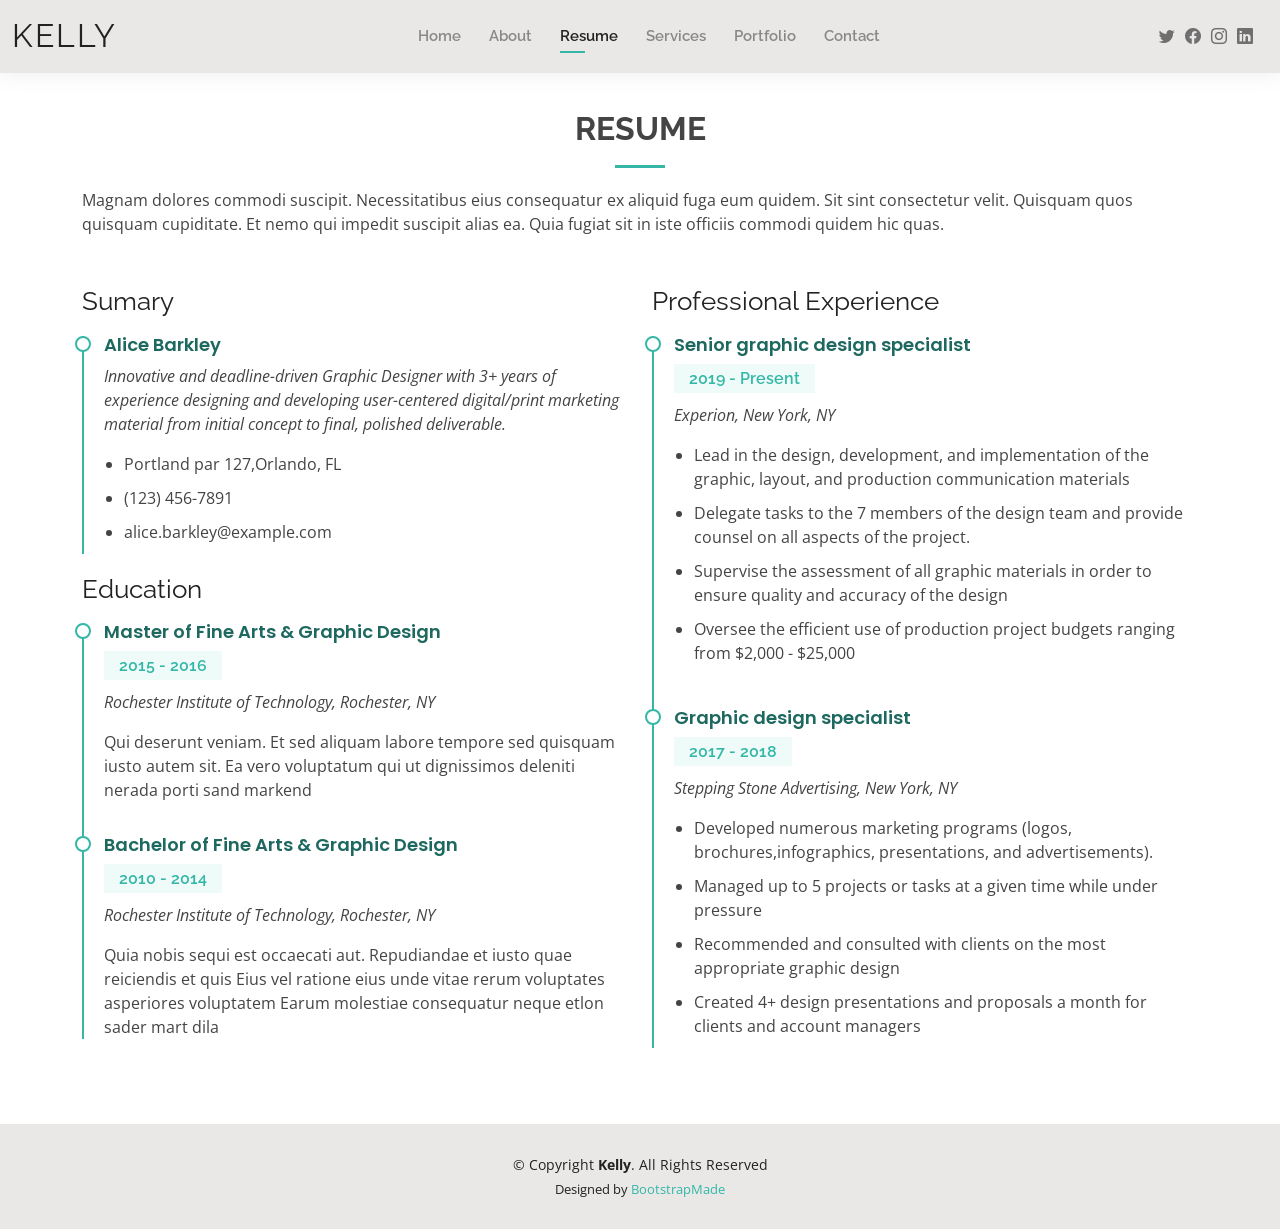
<file: resume.html>
<!DOCTYPE html>
<html lang="en">

<head>
  <meta charset="utf-8">
  <meta content="width=device-width, initial-scale=1.0" name="viewport">

  <title>Resume - Kelly Bootstrap Template</title>
  <meta content="" name="description">
  <meta content="" name="keywords">

  <!-- Favicons -->
  <link href="assets/img/favicon.png" rel="icon">
  <link href="assets/img/apple-touch-icon.png" rel="apple-touch-icon">

  <!-- Google Fonts -->
  <link href="https://fonts.googleapis.com/css?family=Open+Sans:300,300i,400,400i,600,600i,700,700i|Raleway:300,300i,400,400i,500,500i,600,600i,700,700i|Poppins:300,300i,400,400i,500,500i,600,600i,700,700i" rel="stylesheet">

  <!-- Vendor CSS Files -->
  <link href="assets/vendor/aos/aos.css" rel="stylesheet">
  <link href="assets/vendor/bootstrap/css/bootstrap.min.css" rel="stylesheet">
  <link href="assets/vendor/bootstrap-icons/bootstrap-icons.css" rel="stylesheet">
  <link href="assets/vendor/boxicons/css/boxicons.min.css" rel="stylesheet">
  <link href="assets/vendor/glightbox/css/glightbox.min.css" rel="stylesheet">
  <link href="assets/vendor/swiper/swiper-bundle.min.css" rel="stylesheet">

  <!-- Template Main CSS File -->
  <link href="assets/css/style.css" rel="stylesheet">

  <!-- =======================================================
  * Template Name: Kelly
  * Updated: Sep 18 2023 with Bootstrap v5.3.2
  * Template URL: https://bootstrapmade.com/kelly-free-bootstrap-cv-resume-html-template/
  * Author: BootstrapMade.com
  * License: https://bootstrapmade.com/license/
  ======================================================== -->
</head>

<body>

  <!-- ======= Header ======= -->
  <header id="header" class="fixed-top">
    <div class="container-fluid d-flex justify-content-between align-items-center">

      <h1 class="logo me-auto me-lg-0"><a href="index.html">Kelly</a></h1>
      <!-- Uncomment below if you prefer to use an image logo -->
      <!-- <a href="index.html" class="logo"><img src="assets/img/logo.png" alt="" class="img-fluid"></a>-->

      <nav id="navbar" class="navbar order-last order-lg-0">
        <ul>
          <li><a href="index.html">Home</a></li>
          <li><a href="about.html">About</a></li>
          <li><a class="active" href="resume.html">Resume</a></li>
          <li><a href="services.html">Services</a></li>
          <li><a href="portfolio.html">Portfolio</a></li>
          <li><a href="contact.html">Contact</a></li>
        </ul>
        <i class="bi bi-list mobile-nav-toggle"></i>
      </nav><!-- .navbar -->

      <div class="header-social-links">
        <a href="#" class="twitter"><i class="bi bi-twitter"></i></a>
        <a href="#" class="facebook"><i class="bi bi-facebook"></i></a>
        <a href="#" class="instagram"><i class="bi bi-instagram"></i></a>
        <a href="#" class="linkedin"><i class="bi bi-linkedin"></i></i></a>
      </div>

    </div>

  </header><!-- End Header -->

  <main id="main">

    <!-- ======= Resume Section ======= -->
    <section id="resume" class="resume">
      <div class="container" data-aos="fade-up">

        <div class="section-title">
          <h2>Resume</h2>
          <p>Magnam dolores commodi suscipit. Necessitatibus eius consequatur ex aliquid fuga eum quidem. Sit sint consectetur velit. Quisquam quos quisquam cupiditate. Et nemo qui impedit suscipit alias ea. Quia fugiat sit in iste officiis commodi quidem hic quas.</p>
        </div>

        <div class="row">
          <div class="col-lg-6">
            <h3 class="resume-title">Sumary</h3>
            <div class="resume-item pb-0">
              <h4>Alice Barkley</h4>
              <p><em>Innovative and deadline-driven Graphic Designer with 3+ years of experience designing and developing user-centered digital/print marketing material from initial concept to final, polished deliverable.</em></p>
              <p>
              <ul>
                <li>Portland par 127,Orlando, FL</li>
                <li>(123) 456-7891</li>
                <li>alice.barkley@example.com</li>
              </ul>
              </p>
            </div>

            <h3 class="resume-title">Education</h3>
            <div class="resume-item">
              <h4>Master of Fine Arts &amp; Graphic Design</h4>
              <h5>2015 - 2016</h5>
              <p><em>Rochester Institute of Technology, Rochester, NY</em></p>
              <p>Qui deserunt veniam. Et sed aliquam labore tempore sed quisquam iusto autem sit. Ea vero voluptatum qui ut dignissimos deleniti nerada porti sand markend</p>
            </div>
            <div class="resume-item">
              <h4>Bachelor of Fine Arts &amp; Graphic Design</h4>
              <h5>2010 - 2014</h5>
              <p><em>Rochester Institute of Technology, Rochester, NY</em></p>
              <p>Quia nobis sequi est occaecati aut. Repudiandae et iusto quae reiciendis et quis Eius vel ratione eius unde vitae rerum voluptates asperiores voluptatem Earum molestiae consequatur neque etlon sader mart dila</p>
            </div>
          </div>
          <div class="col-lg-6">
            <h3 class="resume-title">Professional Experience</h3>
            <div class="resume-item">
              <h4>Senior graphic design specialist</h4>
              <h5>2019 - Present</h5>
              <p><em>Experion, New York, NY </em></p>
              <p>
              <ul>
                <li>Lead in the design, development, and implementation of the graphic, layout, and production communication materials</li>
                <li>Delegate tasks to the 7 members of the design team and provide counsel on all aspects of the project. </li>
                <li>Supervise the assessment of all graphic materials in order to ensure quality and accuracy of the design</li>
                <li>Oversee the efficient use of production project budgets ranging from $2,000 - $25,000</li>
              </ul>
              </p>
            </div>
            <div class="resume-item">
              <h4>Graphic design specialist</h4>
              <h5>2017 - 2018</h5>
              <p><em>Stepping Stone Advertising, New York, NY</em></p>
              <p>
              <ul>
                <li>Developed numerous marketing programs (logos, brochures,infographics, presentations, and advertisements).</li>
                <li>Managed up to 5 projects or tasks at a given time while under pressure</li>
                <li>Recommended and consulted with clients on the most appropriate graphic design</li>
                <li>Created 4+ design presentations and proposals a month for clients and account managers</li>
              </ul>
              </p>
            </div>
          </div>
        </div>

      </div>
    </section><!-- End Resume Section -->

  </main><!-- End #main -->

  <!-- ======= Footer ======= -->
  <footer id="footer">
    <div class="container">
      <div class="copyright">
        &copy; Copyright <strong><span>Kelly</span></strong>. All Rights Reserved
      </div>
      <div class="credits">
        <!-- All the links in the footer should remain intact. -->
        <!-- You can delete the links only if you purchased the pro version. -->
        <!-- Licensing information: https://bootstrapmade.com/license/ -->
        <!-- Purchase the pro version with working PHP/AJAX contact form: https://bootstrapmade.com/kelly-free-bootstrap-cv-resume-html-template/ -->
        Designed by <a href="https://bootstrapmade.com/">BootstrapMade</a>
      </div>
    </div>
  </footer><!-- End  Footer -->

  <div id="preloader"></div>
  <a href="#" class="back-to-top d-flex align-items-center justify-content-center"><i class="bi bi-arrow-up-short"></i></a>

  <!-- Vendor JS Files -->
  <script src="assets/vendor/purecounter/purecounter_vanilla.js"></script>
  <script src="assets/vendor/aos/aos.js"></script>
  <script src="assets/vendor/bootstrap/js/bootstrap.bundle.min.js"></script>
  <script src="assets/vendor/glightbox/js/glightbox.min.js"></script>
  <script src="assets/vendor/isotope-layout/isotope.pkgd.min.js"></script>
  <script src="assets/vendor/swiper/swiper-bundle.min.js"></script>
  <script src="assets/vendor/waypoints/noframework.waypoints.js"></script>
  <script src="assets/vendor/php-email-form/validate.js"></script>

  <!-- Template Main JS File -->
  <script src="assets/js/main.js"></script>

</body>

</html>
</file>
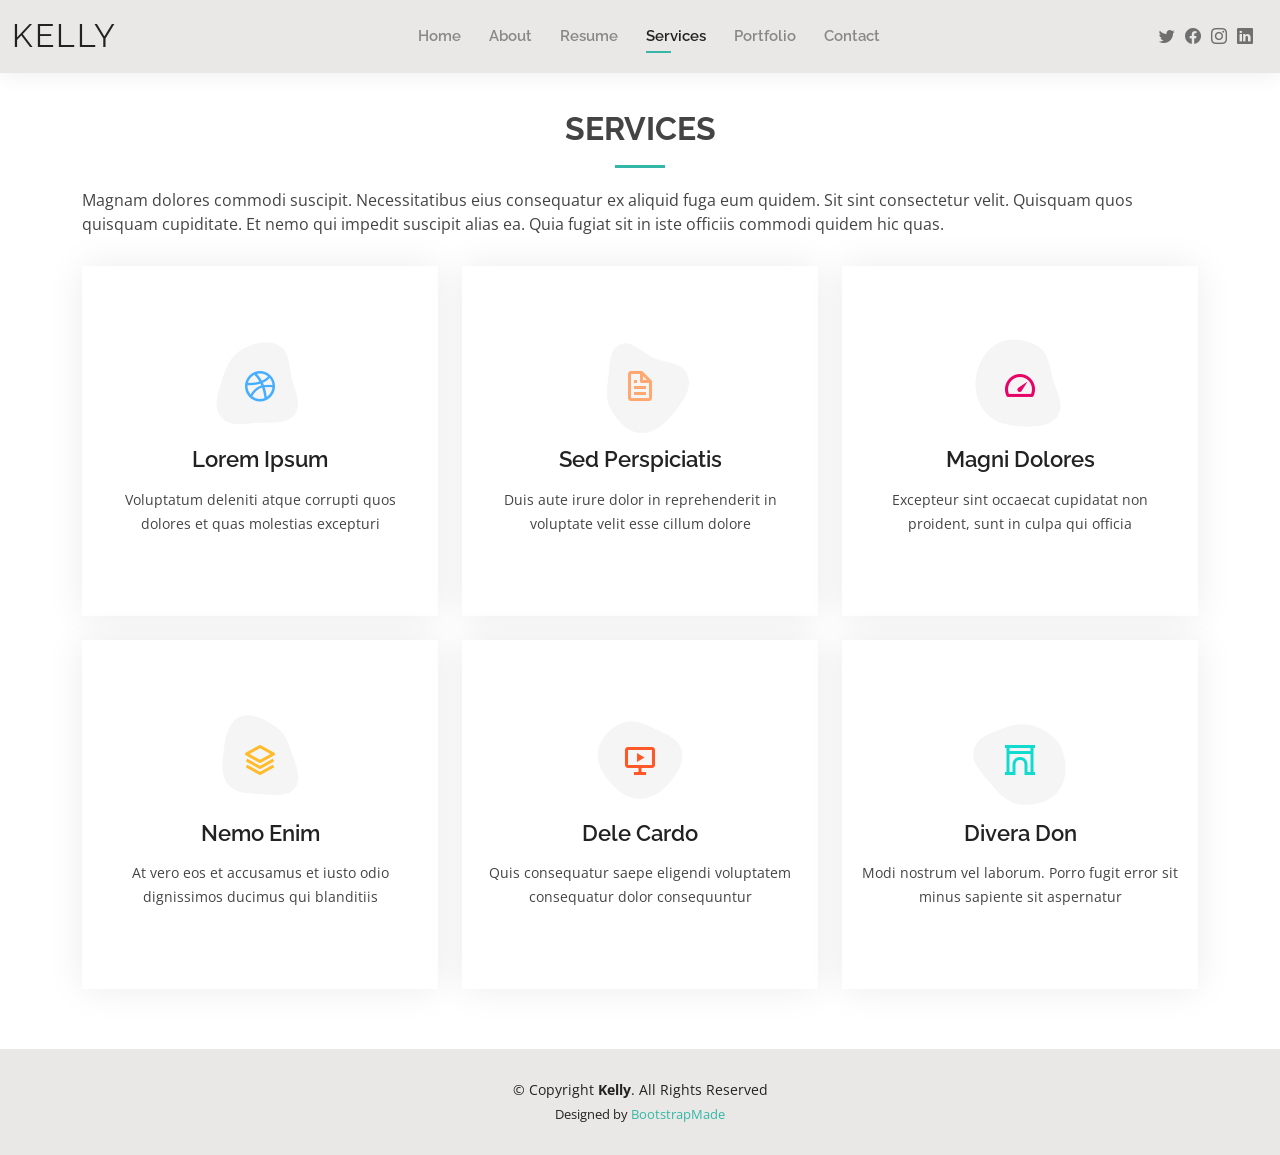
<file: services.html>
<!DOCTYPE html>
<html lang="en">

<head>
  <meta charset="utf-8">
  <meta content="width=device-width, initial-scale=1.0" name="viewport">

  <title>Services - Kelly Bootstrap Template</title>
  <meta content="" name="description">
  <meta content="" name="keywords">

  <!-- Favicons -->
  <link href="assets/img/favicon.png" rel="icon">
  <link href="assets/img/apple-touch-icon.png" rel="apple-touch-icon">

  <!-- Google Fonts -->
  <link href="https://fonts.googleapis.com/css?family=Open+Sans:300,300i,400,400i,600,600i,700,700i|Raleway:300,300i,400,400i,500,500i,600,600i,700,700i|Poppins:300,300i,400,400i,500,500i,600,600i,700,700i" rel="stylesheet">

  <!-- Vendor CSS Files -->
  <link href="assets/vendor/aos/aos.css" rel="stylesheet">
  <link href="assets/vendor/bootstrap/css/bootstrap.min.css" rel="stylesheet">
  <link href="assets/vendor/bootstrap-icons/bootstrap-icons.css" rel="stylesheet">
  <link href="assets/vendor/boxicons/css/boxicons.min.css" rel="stylesheet">
  <link href="assets/vendor/glightbox/css/glightbox.min.css" rel="stylesheet">
  <link href="assets/vendor/swiper/swiper-bundle.min.css" rel="stylesheet">

  <!-- Template Main CSS File -->
  <link href="assets/css/style.css" rel="stylesheet">

  <!-- =======================================================
  * Template Name: Kelly
  * Updated: Sep 18 2023 with Bootstrap v5.3.2
  * Template URL: https://bootstrapmade.com/kelly-free-bootstrap-cv-resume-html-template/
  * Author: BootstrapMade.com
  * License: https://bootstrapmade.com/license/
  ======================================================== -->
</head>

<body>

  <!-- ======= Header ======= -->
  <header id="header" class="fixed-top">
    <div class="container-fluid d-flex justify-content-between align-items-center">

      <h1 class="logo me-auto me-lg-0"><a href="index.html">Kelly</a></h1>
      <!-- Uncomment below if you prefer to use an image logo -->
      <!-- <a href="index.html" class="logo"><img src="assets/img/logo.png" alt="" class="img-fluid"></a>-->

      <nav id="navbar" class="navbar order-last order-lg-0">
        <ul>
          <li><a href="index.html">Home</a></li>
          <li><a href="about.html">About</a></li>
          <li><a href="resume.html">Resume</a></li>
          <li><a class="active" href="services.html">Services</a></li>
          <li><a href="portfolio.html">Portfolio</a></li>
          <li><a href="contact.html">Contact</a></li>
        </ul>
        <i class="bi bi-list mobile-nav-toggle"></i>
      </nav><!-- .navbar -->

      <div class="header-social-links">
        <a href="#" class="twitter"><i class="bi bi-twitter"></i></a>
        <a href="#" class="facebook"><i class="bi bi-facebook"></i></a>
        <a href="#" class="instagram"><i class="bi bi-instagram"></i></a>
        <a href="#" class="linkedin"><i class="bi bi-linkedin"></i></i></a>
      </div>

    </div>

  </header><!-- End Header -->

  <main id="main">

    <!-- ======= Services Section ======= -->
    <section id="services" class="services">
      <div class="container" data-aos="fade-up">

        <div class="section-title">
          <h2>Services</h2>
          <p>Magnam dolores commodi suscipit. Necessitatibus eius consequatur ex aliquid fuga eum quidem. Sit sint consectetur velit. Quisquam quos quisquam cupiditate. Et nemo qui impedit suscipit alias ea. Quia fugiat sit in iste officiis commodi quidem hic quas.</p>
        </div>

        <div class="row">
          <div class="col-lg-4 col-md-6 d-flex align-items-stretch" data-aos="zoom-in" data-aos-delay="100">
            <div class="icon-box iconbox-blue">
              <div class="icon">
                <svg width="100" height="100" viewBox="0 0 600 600" xmlns="http://www.w3.org/2000/svg">
                  <path stroke="none" stroke-width="0" fill="#f5f5f5" d="M300,521.0016835830174C376.1290562159157,517.8887921683347,466.0731472004068,529.7835943286574,510.70327084640275,468.03025145048787C554.3714126377745,407.6079735673963,508.03601936045806,328.9844924480964,491.2728898941984,256.3432110539036C474.5976632858925,184.082847569629,479.9380746630129,96.60480741107993,416.23090153303,58.64404602377083C348.86323505073057,18.502131276798302,261.93793281208167,40.57373210992963,193.5410806939664,78.93577620505333C130.42746243093433,114.334589627462,98.30271207620316,179.96522072025542,76.75703585869454,249.04625023123273C51.97151888228291,328.5150500222984,13.704378332031375,421.85034740162234,66.52175969318436,486.19268352777647C119.04800174914682,550.1803526380478,217.28368757567262,524.383925680826,300,521.0016835830174"></path>
                </svg>
                <i class="bx bxl-dribbble"></i>
              </div>
              <h4><a href="">Lorem Ipsum</a></h4>
              <p>Voluptatum deleniti atque corrupti quos dolores et quas molestias excepturi</p>
            </div>
          </div>

          <div class="col-lg-4 col-md-6 d-flex align-items-stretch mt-4 mt-md-0" data-aos="zoom-in" data-aos-delay="200">
            <div class="icon-box iconbox-orange ">
              <div class="icon">
                <svg width="100" height="100" viewBox="0 0 600 600" xmlns="http://www.w3.org/2000/svg">
                  <path stroke="none" stroke-width="0" fill="#f5f5f5" d="M300,582.0697525312426C382.5290701553225,586.8405444964366,449.9789794690241,525.3245884688669,502.5850820975895,461.55621195738473C556.606425686781,396.0723002908107,615.8543463187945,314.28637112970534,586.6730223649479,234.56875336149918C558.9533121215079,158.8439757836574,454.9685369536778,164.00468322053177,381.49747125262974,130.76875717737553C312.15926192815925,99.40240125094834,248.97055460311594,18.661163978235184,179.8680185752513,50.54337015887873C110.5421016452524,82.52863877960104,119.82277516462835,180.83849132639028,109.12597500060166,256.43424936330496C100.08760227029461,320.3096726198365,92.17705696193138,384.0621239912766,124.79988738764834,439.7174275375508C164.83382741302287,508.01625554203684,220.96474134820875,577.5009287672846,300,582.0697525312426"></path>
                </svg>
                <i class="bx bx-file"></i>
              </div>
              <h4><a href="">Sed Perspiciatis</a></h4>
              <p>Duis aute irure dolor in reprehenderit in voluptate velit esse cillum dolore</p>
            </div>
          </div>

          <div class="col-lg-4 col-md-6 d-flex align-items-stretch mt-4 mt-lg-0" data-aos="zoom-in" data-aos-delay="300">
            <div class="icon-box iconbox-pink">
              <div class="icon">
                <svg width="100" height="100" viewBox="0 0 600 600" xmlns="http://www.w3.org/2000/svg">
                  <path stroke="none" stroke-width="0" fill="#f5f5f5" d="M300,541.5067337569781C382.14930387511276,545.0595476570109,479.8736841581634,548.3450877840088,526.4010558755058,480.5488172755941C571.5218469581645,414.80211281144784,517.5187510058486,332.0715597781072,496.52539010469104,255.14436215662573C477.37192572678356,184.95920475031193,473.57363656557914,105.61284051026155,413.0603344069578,65.22779650032875C343.27470386102294,18.654635553484475,251.2091493199835,5.337323636656869,175.0934190732945,40.62881213300186C97.87086631185822,76.43348514350839,51.98124368387456,156.15599469081315,36.44837278890362,239.84606092416172C21.716077023791087,319.22268207091537,43.775223500013084,401.1760424656574,96.891909868211,461.97329694683043C147.22146801428983,519.5804099606455,223.5754009179313,538.201503339737,300,541.5067337569781"></path>
                </svg>
                <i class="bx bx-tachometer"></i>
              </div>
              <h4><a href="">Magni Dolores</a></h4>
              <p>Excepteur sint occaecat cupidatat non proident, sunt in culpa qui officia</p>
            </div>
          </div>

          <div class="col-lg-4 col-md-6 d-flex align-items-stretch mt-4" data-aos="zoom-in" data-aos-delay="100">
            <div class="icon-box iconbox-yellow">
              <div class="icon">
                <svg width="100" height="100" viewBox="0 0 600 600" xmlns="http://www.w3.org/2000/svg">
                  <path stroke="none" stroke-width="0" fill="#f5f5f5" d="M300,503.46388370962813C374.79870501325706,506.71871716319447,464.8034551963731,527.1746412648533,510.4981551193396,467.86667711651364C555.9287308511215,408.9015244558933,512.6030010748507,327.5744911775523,490.211057578863,256.5855673507754C471.097692560561,195.9906835881958,447.69079081568157,138.11976852964426,395.19560036434837,102.3242989838813C329.3053358748298,57.3949838291264,248.02791733380457,8.279543830951368,175.87071277845988,42.242879143198664C103.41431057327972,76.34704239035025,93.79494320519305,170.9812938413882,81.28167332365135,250.07896920659033C70.17666984294237,320.27484674793965,64.84698225790005,396.69656628748305,111.28512138212992,450.4950937839243C156.20124167950087,502.5303643271138,231.32542653798444,500.4755392045468,300,503.46388370962813"></path>
                </svg>
                <i class="bx bx-layer"></i>
              </div>
              <h4><a href="">Nemo Enim</a></h4>
              <p>At vero eos et accusamus et iusto odio dignissimos ducimus qui blanditiis</p>
            </div>
          </div>

          <div class="col-lg-4 col-md-6 d-flex align-items-stretch mt-4" data-aos="zoom-in" data-aos-delay="200">
            <div class="icon-box iconbox-red">
              <div class="icon">
                <svg width="100" height="100" viewBox="0 0 600 600" xmlns="http://www.w3.org/2000/svg">
                  <path stroke="none" stroke-width="0" fill="#f5f5f5" d="M300,532.3542879108572C369.38199826031484,532.3153073249985,429.10787420159085,491.63046689027357,474.5244479745417,439.17860296908856C522.8885846962883,383.3225815378663,569.1668002868075,314.3205725914397,550.7432151929288,242.7694973846089C532.6665558377875,172.5657663291529,456.2379748765914,142.6223662098291,390.3689995646985,112.34683881706744C326.66090330228417,83.06452184765237,258.84405631176094,53.51806209861945,193.32584062364296,78.48882559362697C121.61183558270385,105.82097193414197,62.805066853699245,167.19869350419734,48.57481801355237,242.6138429142374C34.843463184063346,315.3850353017275,76.69343916112496,383.4422959591041,125.22947124332185,439.3748458443577C170.7312796277747,491.8107796887764,230.57421082200815,532.3932930995766,300,532.3542879108572"></path>
                </svg>
                <i class="bx bx-slideshow"></i>
              </div>
              <h4><a href="">Dele Cardo</a></h4>
              <p>Quis consequatur saepe eligendi voluptatem consequatur dolor consequuntur</p>
            </div>
          </div>

          <div class="col-lg-4 col-md-6 d-flex align-items-stretch mt-4" data-aos="zoom-in" data-aos-delay="300">
            <div class="icon-box iconbox-teal">
              <div class="icon">
                <svg width="100" height="100" viewBox="0 0 600 600" xmlns="http://www.w3.org/2000/svg">
                  <path stroke="none" stroke-width="0" fill="#f5f5f5" d="M300,566.797414625762C385.7384707136149,576.1784315230908,478.7894351017131,552.8928747891023,531.9192734346935,484.94944893311C584.6109503024035,417.5663521118492,582.489472248146,322.67544863468447,553.9536738515405,242.03673114598146C529.1557734026468,171.96086150256528,465.24506316201064,127.66468636344209,395.9583748389544,100.7403814666027C334.2173773831606,76.7482773500951,269.4350130405921,84.62216499799875,207.1952322260088,107.2889140133804C132.92018162631612,134.33871894543012,41.79353780512637,160.00259165414826,22.644507872594943,236.69541883565114C3.319112789854554,314.0945973066697,72.72355303640163,379.243833228382,124.04198916343866,440.3218312028393C172.9286146004772,498.5055451809895,224.45579914871206,558.5317968840102,300,566.797414625762"></path>
                </svg>
                <i class="bx bx-arch"></i>
              </div>
              <h4><a href="">Divera Don</a></h4>
              <p>Modi nostrum vel laborum. Porro fugit error sit minus sapiente sit aspernatur</p>
            </div>
          </div>

        </div>

      </div>
    </section><!-- End Services Section -->

  </main><!-- End #main -->

  <!-- ======= Footer ======= -->
  <footer id="footer">
    <div class="container">
      <div class="copyright">
        &copy; Copyright <strong><span>Kelly</span></strong>. All Rights Reserved
      </div>
      <div class="credits">
        <!-- All the links in the footer should remain intact. -->
        <!-- You can delete the links only if you purchased the pro version. -->
        <!-- Licensing information: https://bootstrapmade.com/license/ -->
        <!-- Purchase the pro version with working PHP/AJAX contact form: https://bootstrapmade.com/kelly-free-bootstrap-cv-resume-html-template/ -->
        Designed by <a href="https://bootstrapmade.com/">BootstrapMade</a>
      </div>
    </div>
  </footer><!-- End  Footer -->

  <div id="preloader"></div>
  <a href="#" class="back-to-top d-flex align-items-center justify-content-center"><i class="bi bi-arrow-up-short"></i></a>

  <!-- Vendor JS Files -->
  <script src="assets/vendor/purecounter/purecounter_vanilla.js"></script>
  <script src="assets/vendor/aos/aos.js"></script>
  <script src="assets/vendor/bootstrap/js/bootstrap.bundle.min.js"></script>
  <script src="assets/vendor/glightbox/js/glightbox.min.js"></script>
  <script src="assets/vendor/isotope-layout/isotope.pkgd.min.js"></script>
  <script src="assets/vendor/swiper/swiper-bundle.min.js"></script>
  <script src="assets/vendor/waypoints/noframework.waypoints.js"></script>
  <script src="assets/vendor/php-email-form/validate.js"></script>

  <!-- Template Main JS File -->
  <script src="assets/js/main.js"></script>

</body>

</html>
</file>
<file: assets/css/style.css>
/**
* Template Name: Kelly
* Updated: Sep 18 2023 with Bootstrap v5.3.2
* Template URL: https://bootstrapmade.com/kelly-free-bootstrap-cv-resume-html-template/
* Author: BootstrapMade.com
* License: https://bootstrapmade.com/license/
*/

/*--------------------------------------------------------------
# General
--------------------------------------------------------------*/
body {
  font-family: "Open Sans", sans-serif;
  color: #444444;
}

a {
  color: #34b7a7;
  text-decoration: none;
}

a:hover {
  color: #51cdbe;
  text-decoration: none;
}

h1,
h2,
h3,
h4,
h5,
h6 {
  font-family: "Raleway", sans-serif;
}

#main {
  margin-top: 50px;
}

@media (max-width: 992px) {
  #main {
    margin-top: 30px;
  }
}

/*--------------------------------------------------------------
# Preloader
--------------------------------------------------------------*/
#preloader {
  position: fixed;
  top: 0;
  left: 0;
  right: 0;
  bottom: 0;
  z-index: 9999;
  overflow: hidden;
  background: #fff;
}

#preloader:before {
  content: "";
  position: fixed;
  top: calc(50% - 30px);
  left: calc(50% - 30px);
  border: 6px solid #34b7a7;
  border-top-color: #dcf5f2;
  border-radius: 50%;
  width: 60px;
  height: 60px;
  animation: animate-preloader 1s linear infinite;
}

@keyframes animate-preloader {
  0% {
    transform: rotate(0deg);
  }

  100% {
    transform: rotate(360deg);
  }
}

/*--------------------------------------------------------------
# Back to top button
--------------------------------------------------------------*/
.back-to-top {
  position: fixed;
  visibility: hidden;
  opacity: 0;
  right: 15px;
  bottom: 15px;
  z-index: 996;
  background: #34b7a7;
  width: 40px;
  height: 40px;
  border-radius: 50px;
  transition: all 0.4s;
}

.back-to-top i {
  font-size: 24px;
  color: #fff;
  line-height: 0;
}

.back-to-top:hover {
  background: #49cbbb;
  color: #fff;
}

.back-to-top.active {
  visibility: visible;
  opacity: 1;
}

/*--------------------------------------------------------------
# Header
--------------------------------------------------------------*/
#header {
  background: #e9e8e6;
  box-shadow: 0px 0px 25px 0 rgba(0, 0, 0, 0.08);
  z-index: 997;
  padding: 15px 0;
}

#header .logo {
  font-size: 32px;
  margin: 0;
  padding: 0;
  line-height: 1;
  font-weight: 400;
  letter-spacing: 2px;
  text-transform: uppercase;
}

#header .logo a {
  color: #222222;
}

#header .logo img {
  max-height: 40px;
}

@media (max-width: 992px) {
  #header .logo {
    font-size: 28px;
  }
}

/*--------------------------------------------------------------
# Header Social Links
--------------------------------------------------------------*/
.header-social-links {
  padding-right: 15px;
}

.header-social-links a {
  color: #6f6f6f;
  padding-left: 6px;
  display: inline-block;
  line-height: 0px;
  transition: 0.3s;
  font-size: 16px;
}

.header-social-links a:hover {
  color: #34b7a7;
}

/*--------------------------------------------------------------
# Navigation Menu
--------------------------------------------------------------*/
/**
* Desktop Navigation 
*/
.navbar {
  padding: 0;
}

.navbar ul {
  margin: 0;
  padding: 0;
  display: flex;
  list-style: none;
  align-items: center;
}

.navbar li {
  position: relative;
  padding: 10px 0 10px 28px;
}

.navbar a,
.navbar a:focus {
  display: flex;
  align-items: center;
  justify-content: space-between;
  font-family: "Raleway", sans-serif;
  font-size: 15px;
  font-weight: 600;
  color: #888888;
  white-space: nowrap;
  transition: 0.3s;
  position: relative;
}

.navbar a i,
.navbar a:focus i {
  font-size: 12px;
  line-height: 0;
  margin-left: 5px;
}

.navbar>ul>li>a:before {
  content: "";
  position: absolute;
  width: 0;
  height: 2px;
  bottom: -5px;
  left: 0;
  background-color: #34b7a7;
  visibility: hidden;
  width: 0px;
  transition: all 0.3s ease-in-out 0s;
}

.navbar a:hover:before,
.navbar li:hover>a:before,
.navbar .active:before {
  visibility: visible;
  width: 25px;
}

.navbar a:hover,
.navbar .active,
.navbar .active:focus,
.navbar li:hover>a {
  color: #222222;
}

.navbar .dropdown ul {
  display: block;
  position: absolute;
  left: 14px;
  top: calc(100% + 30px);
  margin: 0;
  padding: 10px 0;
  z-index: 99;
  opacity: 0;
  visibility: hidden;
  background: #fff;
  box-shadow: 0px 0px 30px rgba(127, 137, 161, 0.25);
  transition: 0.3s;
  border-radius: 4px;
}

.navbar .dropdown ul li {
  min-width: 200px;
  padding: 0;
}

.navbar .dropdown ul a {
  padding: 10px 20px;
  font-size: 15px;
  text-transform: none;
  font-weight: 600;
}

.navbar .dropdown ul a i {
  font-size: 12px;
}

.navbar .dropdown ul a:hover,
.navbar .dropdown ul .active:hover,
.navbar .dropdown ul li:hover>a {
  color: #34b7a7;
}

.navbar .dropdown:hover>ul {
  opacity: 1;
  top: 100%;
  visibility: visible;
}

.navbar .dropdown .dropdown ul {
  top: 0;
  left: calc(100% - 30px);
  visibility: hidden;
}

.navbar .dropdown .dropdown:hover>ul {
  opacity: 1;
  top: 0;
  left: 100%;
  visibility: visible;
}

@media (max-width: 1366px) {
  .navbar .dropdown .dropdown ul {
    left: -90%;
  }

  .navbar .dropdown .dropdown:hover>ul {
    left: -100%;
  }
}

/**
* Mobile Navigation 
*/
.mobile-nav-toggle {
  color: #222222;
  font-size: 28px;
  cursor: pointer;
  display: none;
  line-height: 0;
  transition: 0.5s;
}

.mobile-nav-toggle.bi-x {
  color: #fff;
}

@media (max-width: 991px) {
  .mobile-nav-toggle {
    display: block;
  }

  .navbar ul {
    display: none;
  }
}

.navbar-mobile {
  position: fixed;
  overflow: hidden;
  top: 0;
  right: 0;
  left: 0;
  bottom: 0;
  background: rgba(9, 9, 9, 0.9);
  transition: 0.3s;
  z-index: 999;
}

.navbar-mobile .mobile-nav-toggle {
  position: absolute;
  top: 15px;
  right: 15px;
}

.navbar-mobile ul {
  display: block;
  position: absolute;
  top: 55px;
  right: 15px;
  bottom: 15px;
  left: 15px;
  padding: 10px 0;
  border-radius: 10px;
  background-color: #fff;
  overflow-y: auto;
  transition: 0.3s;
}

.navbar-mobile a,
.navbar-mobile a:focus {
  font-size: 15px;
  padding-right: 15px;
  color: #222222;
}

.navbar-mobile a:hover,
.navbar-mobile .active,
.navbar-mobile li:hover>a {
  color: #34b7a7;
}

.navbar-mobile .getstarted,
.navbar-mobile .getstarted:focus {
  margin: 15px;
}

.navbar-mobile .dropdown ul {
  position: static;
  display: none;
  margin: 10px 20px;
  padding: 10px 0;
  z-index: 99;
  opacity: 1;
  visibility: visible;
  background: #fff;
  box-shadow: 0px 0px 30px rgba(127, 137, 161, 0.25);
}

.navbar-mobile .dropdown ul li {
  min-width: 200px;
}

.navbar-mobile .dropdown ul a {
  padding: 10px 20px;
}

.navbar-mobile .dropdown ul a i {
  font-size: 12px;
}

.navbar-mobile .dropdown ul a:hover,
.navbar-mobile .dropdown ul .active:hover,
.navbar-mobile .dropdown ul li:hover>a {
  color: #34b7a7;
}

.navbar-mobile .dropdown>.dropdown-active {
  display: block;
}

/*--------------------------------------------------------------
# Hero Section
--------------------------------------------------------------*/
#hero {
  width: 100%;
  height: 100vh;
  background: url("../img/hero-bg.jpg") top right;
  background-size: cover;
}

#hero .container {
  padding-top: 70px;
  position: relative;
}

@media (max-width: 992px) {
  #hero .container {
    padding-top: 58px;
  }
}

#hero h1 {
  margin: 0;
  font-size: 48px;
  font-weight: 700;
  line-height: 56px;
  color: #222222;
}

#hero h2 {
  color: #6f6f6f;
  margin: 10px 0 0 0;
  font-size: 22px;
}

#hero .btn-about {
  font-family: "Raleway", sans-serif;
  text-transform: uppercase;
  font-weight: 600;
  font-size: 12px;
  letter-spacing: 1px;
  display: inline-block;
  padding: 12px 40px;
  border-radius: 50px;
  transition: 0.5s;
  margin-top: 30px;
  color: #fff;
  background: #03e9f4;
}

#hero .btn-about:hover {
  background: #03e9f4;
    color: #fff;
    border-radius: 5px;
    box-shadow: 0 0 5px #03e9f4,
                0 0 25px #03e9f4,
                0 0 50px #03e9f4,
                0 0 100px #03e9f4;
}

@media (min-width: 1024px) {
  #hero {
    background-attachment: fixed;
  }
}

@media (max-width: 992px) {
  #hero:before {
    content: "";
    background: rgba(255, 255, 255, 0.8);
    position: absolute;
    bottom: 0;
    top: 0;
    left: 0;
    right: 0;
  }

  #hero h1 {
    font-size: 28px;
    line-height: 36px;
  }

  #hero h2 {
    font-size: 18px;
    line-height: 24px;
  }
}

/*--------------------------------------------------------------
# Sections General
--------------------------------------------------------------*/
section {
  padding: 60px 0;
}

.section-bg {
  background-color: #e7f8f6;
}

.section-title {
  text-align: left;
  padding-bottom: 30px;
}

.section-title h2 {
  text-align: center;
  font-size: 32px;
  font-weight: bold;
  text-transform: uppercase;
  margin-bottom: 20px;
  padding-bottom: 20px;
  position: relative;
}

.section-title h2::after {
  content: "";
  position: absolute;
  display: block;
  width: 50px;
  height: 3px;
  background: #34b7a7;
  bottom: 0;
  left: calc(50% - 25px);
}

.section-title p {
  margin-bottom: 0;
}

/*--------------------------------------------------------------
# Cta
--------------------------------------------------------------*/
.cta {
  background: linear-gradient(rgba(0, 0, 0, 0.6), rgba(0, 0, 0, 0.6)), url("../img/bg-1.jpg") fixed center center;
  background-size: cover;
  padding: 80px 0;
}

.cta h3 {
  color: #fff;
  font-size: 28px;
  font-weight: 700;
}

.cta p {
  color: #fff;
}

.cta .cta-btn {
  font-family: "Raleway", sans-serif;
  text-transform: uppercase;
  font-weight: 500;
  font-size: 16px;
  letter-spacing: 1px;
  display: inline-block;
  padding: 8px 20px;
  border-radius: 2px;
  transition: 0.5s;
  margin: 10px;
  border: 2px solid #fff;
  color: #fff;
}

.cta .cta-btn:hover {
  background: #34b7a7;
  border: 2px solid #34b7a7;
}

@media (max-width: 1024px) {
  .cta {
    background-attachment: scroll;
  }
}

@media (min-width: 769px) {
  .cta .cta-btn-container {
    display: flex;
    align-items: center;
    justify-content: flex-end;
  }
}

/*--------------------------------------------------------------
# About
--------------------------------------------------------------*/
.about .content h3 {
  font-weight: 700;
  font-size: 26px;
  color: #555555;
}

.about .content ul {
  list-style: none;
  padding: 0;
}

.about .content ul li {
  padding-bottom: 10px;
}

.about .content ul i {
  font-size: 20px;
  padding-right: 2px;
  color: #34b7a7;
}

.about .content p:last-child {
  margin-bottom: 0;
}

/*--------------------------------------------------------------
# Skills
--------------------------------------------------------------*/
.skills .progress {
  height: 60px;
  display: block;
  background: none;
  border-radius: 0;
}

.skills .progress .skill {
  padding: 10px 0;
  margin: 0 0 6px 0;
  text-transform: uppercase;
  display: block;
  font-weight: 600;
  font-family: "Poppins", sans-serif;
  color: #222222;
}

.skills .progress .skill .val {
  float: right;
  font-style: normal;
}

.skills .progress-bar-wrap {
  background: #f3f3f3;
}

.skills .progress-bar {
  width: 1px;
  height: 10px;
  transition: 0.9s;
  background-color: #34b7a7;
}

/*--------------------------------------------------------------
# Facts
--------------------------------------------------------------*/
.facts .counters span {
  font-size: 48px;
  display: block;
  color: #34b7a7;
}

.facts .counters p {
  padding: 0;
  margin: 0 0 20px 0;
  font-family: "Raleway", sans-serif;
  font-size: 14px;
}

/*--------------------------------------------------------------
# Testimonials
--------------------------------------------------------------*/
.testimonials .section-header {
  margin-bottom: 40px;
}

.testimonials .testimonials-carousel,
.testimonials .testimonials-slider {
  overflow: hidden;
}

.testimonials .testimonial-item {
  text-align: center;
}

.testimonials .testimonial-item .testimonial-img {
  width: 120px;
  border-radius: 50%;
  border: 4px solid #fff;
  margin: 0 auto;
}

.testimonials .testimonial-item h3 {
  font-size: 20px;
  font-weight: bold;
  margin: 10px 0 5px 0;
  color: #111;
}

.testimonials .testimonial-item h4 {
  font-size: 14px;
  color: #999;
  margin: 0 0 15px 0;
}

.testimonials .testimonial-item .quote-icon-left,
.testimonials .testimonial-item .quote-icon-right {
  color: #c8efea;
  font-size: 26px;
}

.testimonials .testimonial-item .quote-icon-left {
  display: inline-block;
  left: -5px;
  position: relative;
}

.testimonials .testimonial-item .quote-icon-right {
  display: inline-block;
  right: -5px;
  position: relative;
  top: 10px;
}

.testimonials .testimonial-item p {
  font-style: italic;
  margin: 0 auto 15px auto;
}

@media (min-width: 992px) {
  .testimonials .testimonial-item p {
    width: 80%;
  }
}

.testimonials .swiper-pagination {
  margin-top: 20px;
  position: relative;
}

.testimonials .swiper-pagination .swiper-pagination-bullet {
  width: 12px;
  height: 12px;
  background-color: #fff;
  opacity: 1;
  border: 1px solid #34b7a7;
}

.testimonials .swiper-pagination .swiper-pagination-bullet-active {
  background-color: #34b7a7;
}

/*--------------------------------------------------------------
# Resume
--------------------------------------------------------------*/
.resume .resume-title {
  font-size: 26px;
  font-weight: 400;
  margin-top: 20px;
  margin-bottom: 20px;
  color: #222222;
}

.resume .resume-item {
  padding: 0 0 20px 20px;
  margin-top: -2px;
  border-left: 2px solid #34b7a7;
  position: relative;
}

.resume .resume-item h4 {
  line-height: 18px;
  font-size: 18px;
  font-weight: 600;
  font-family: "Poppins", sans-serif;
  color: #1d685f;
  margin-bottom: 10px;
}

.resume .resume-item h5 {
  font-size: 16px;
  background: #effbf9;
  padding: 5px 15px;
  display: inline-block;
  font-weight: 600;
  margin-bottom: 10px;
  color: #34b7a7;
}

.resume .resume-item ul {
  padding-left: 20px;
}

.resume .resume-item ul li {
  padding-bottom: 10px;
}

.resume .resume-item:last-child {
  padding-bottom: 0;
}

.resume .resume-item::before {
  content: "";
  position: absolute;
  width: 16px;
  height: 16px;
  border-radius: 50px;
  left: -9px;
  top: 0;
  background: #fff;
  border: 2px solid #34b7a7;
}

/*--------------------------------------------------------------
# Services
--------------------------------------------------------------*/
.services .icon-box {
  text-align: center;
  padding: 70px 20px 80px 20px;
  transition: all ease-in-out 0.3s;
  background: #fff;
  box-shadow: 0px 0 35px 0 rgba(0, 0, 0, 0.08);
}

.services .icon-box .icon {
  margin: 0 auto;
  width: 100px;
  height: 100px;
  display: flex;
  align-items: center;
  justify-content: center;
  transition: ease-in-out 0.3s;
  position: relative;
}

.services .icon-box .icon i {
  font-size: 36px;
  transition: 0.5s;
  position: relative;
}

.services .icon-box .icon svg {
  position: absolute;
  top: 0;
  left: 0;
}

.services .icon-box .icon svg path {
  transition: 0.5s;
  fill: #f5f5f5;
}

.services .icon-box h4 {
  font-weight: 600;
  margin: 10px 0 15px 0;
  font-size: 22px;
}

.services .icon-box h4 a {
  color: #222222;
  transition: ease-in-out 0.3s;
}

.services .icon-box p {
  line-height: 24px;
  font-size: 14px;
  margin-bottom: 0;
}

.services .iconbox-blue i {
  color: #47aeff;
}

.services .iconbox-blue:hover .icon i {
  color: #fff;
}

.services .iconbox-blue:hover .icon path {
  fill: #47aeff;
}

.services .iconbox-orange i {
  color: #ffa76e;
}

.services .iconbox-orange:hover .icon i {
  color: #fff;
}

.services .iconbox-orange:hover .icon path {
  fill: #ffa76e;
}

.services .iconbox-pink i {
  color: #e80368;
}

.services .iconbox-pink:hover .icon i {
  color: #fff;
}

.services .iconbox-pink:hover .icon path {
  fill: #e80368;
}

.services .iconbox-yellow i {
  color: #ffbb2c;
}

.services .iconbox-yellow:hover .icon i {
  color: #fff;
}

.services .iconbox-yellow:hover .icon path {
  fill: #ffbb2c;
}

.services .iconbox-red i {
  color: #ff5828;
}

.services .iconbox-red:hover .icon i {
  color: #fff;
}

.services .iconbox-red:hover .icon path {
  fill: #ff5828;
}

.services .iconbox-teal i {
  color: #11dbcf;
}

.services .iconbox-teal:hover .icon i {
  color: #fff;
}

.services .iconbox-teal:hover .icon path {
  fill: #11dbcf;
}

/*--------------------------------------------------------------
# Portfolio
--------------------------------------------------------------*/
.portfolio .portfolio-item {
  margin-bottom: 30px;
}

.portfolio #portfolio-flters {
  padding: 0;
  margin: 0 auto 20px auto;
  list-style: none;
  text-align: center;
}

.portfolio #portfolio-flters li {
  cursor: pointer;
  display: inline-block;
  padding: 8px 16px 10px 16px;
  font-size: 13px;
  font-weight: 500;
  line-height: 1;
  text-transform: uppercase;
  color: #444444;
  margin-bottom: 5px;
  transition: all 0.3s ease-in-out;
  border-radius: 50px;
}

.portfolio #portfolio-flters li:hover,
.portfolio #portfolio-flters li.filter-active {
  color: #fff;
  background: #34b7a7;
}

.portfolio #portfolio-flters li:last-child {
  margin-right: 0;
}

.portfolio .portfolio-wrap {
  transition: 0.3s;
  position: relative;
  overflow: hidden;
  z-index: 1;
  background: rgba(34, 34, 34, 0.6);
}

.portfolio .portfolio-wrap::before {
  content: "";
  background: rgba(34, 34, 34, 0.6);
  position: absolute;
  left: 0;
  right: 0;
  top: 0;
  bottom: 0;
  transition: all ease-in-out 0.3s;
  z-index: 2;
  opacity: 0;
}

.portfolio .portfolio-wrap img {
  transition: all ease-in-out 0.3s;
}

.portfolio .portfolio-wrap .portfolio-info {
  opacity: 0;
  position: absolute;
  top: 0;
  left: 0;
  right: 0;
  bottom: 0;
  z-index: 3;
  transition: all ease-in-out 0.3s;
  display: flex;
  flex-direction: column;
  justify-content: flex-end;
  align-items: flex-start;
  padding: 20px;
}

.portfolio .portfolio-wrap .portfolio-info h4 {
  font-size: 20px;
  color: #fff;
  font-weight: 600;
}

.portfolio .portfolio-wrap .portfolio-info p {
  color: rgba(255, 255, 255, 0.7);
  font-size: 14px;
  text-transform: uppercase;
  padding: 0;
  margin: 0;
  font-style: italic;
}

.portfolio .portfolio-wrap .portfolio-links {
  text-align: center;
  z-index: 4;
}

.portfolio .portfolio-wrap .portfolio-links a {
  color: #fff;
  margin: 0 5px 0 0;
  font-size: 28px;
  display: inline-block;
  transition: 0.3s;
}

.portfolio .portfolio-wrap .portfolio-links a:hover {
  color: #78d9cd;
}

.portfolio .portfolio-wrap:hover::before {
  opacity: 1;
}

.portfolio .portfolio-wrap:hover img {
  transform: scale(1.2);
}

.portfolio .portfolio-wrap:hover .portfolio-info {
  opacity: 1;
}

/*--------------------------------------------------------------
# Portfolio Details
--------------------------------------------------------------*/
.portfolio-details {
  padding-top: 0;
}

.portfolio-details .portfolio-details-slider img {
  width: 100%;
}

.portfolio-details .portfolio-details-slider .swiper-pagination {
  margin-top: 20px;
  position: relative;
}

.portfolio-details .portfolio-details-slider .swiper-pagination .swiper-pagination-bullet {
  width: 12px;
  height: 12px;
  background-color: #fff;
  opacity: 1;
  border: 1px solid #34b7a7;
}

.portfolio-details .portfolio-details-slider .swiper-pagination .swiper-pagination-bullet-active {
  background-color: #34b7a7;
}

.portfolio-details .portfolio-info {
  padding: 30px;
  box-shadow: 0px 0 30px rgba(34, 34, 34, 0.08);
}

.portfolio-details .portfolio-info h3 {
  font-size: 22px;
  font-weight: 700;
  margin-bottom: 20px;
  padding-bottom: 20px;
  border-bottom: 1px solid #eee;
}

.portfolio-details .portfolio-info ul {
  list-style: none;
  padding: 0;
  font-size: 15px;
}

.portfolio-details .portfolio-info ul li+li {
  margin-top: 10px;
}

.portfolio-details .portfolio-description {
  padding-top: 30px;
}

.portfolio-details .portfolio-description h2 {
  font-size: 26px;
  font-weight: 700;
  margin-bottom: 20px;
}

.portfolio-details .portfolio-description p {
  padding: 0;
}

/*--------------------------------------------------------------
# Contact
--------------------------------------------------------------*/
.contact .info {
  width: 100%;
  background: #fff;
}

.contact .info i {
  font-size: 20px;
  color: #34b7a7;
  float: left;
  width: 44px;
  height: 44px;
  background: #effbf9;
  display: flex;
  justify-content: center;
  align-items: center;
  border-radius: 50px;
  transition: all 0.3s ease-in-out;
}

.contact .info h4 {
  padding: 0 0 0 60px;
  font-size: 22px;
  font-weight: 600;
  margin-bottom: 5px;
  color: #222222;
}

.contact .info p {
  padding: 0 0 0 60px;
  margin-bottom: 0;
  font-size: 14px;
  color: #555555;
}

.contact .info .email,
.contact .info .phone {
  margin-top: 40px;
}

.contact .info .email:hover i,
.contact .info .address:hover i,
.contact .info .phone:hover i {
  background: #34b7a7;
  color: #fff;
}

.contact .php-email-form {
  width: 100%;
  background: #fff;
}

.contact .php-email-form .form-group {
  padding-bottom: 8px;
}

.contact .php-email-form .error-message {
  display: none;
  color: #fff;
  background: #ed3c0d;
  text-align: center;
  padding: 15px;
  font-weight: 600;
}

.contact .php-email-form .sent-message {
  display: none;
  color: #fff;
  background: #18d26e;
  text-align: center;
  padding: 15px;
  font-weight: 600;
}

.contact .php-email-form .loading {
  display: none;
  background: #fff;
  text-align: center;
  padding: 15px;
}

.contact .php-email-form .loading:before {
  content: "";
  display: inline-block;
  border-radius: 50%;
  width: 24px;
  height: 24px;
  margin: 0 10px -6px 0;
  border: 3px solid #18d26e;
  border-top-color: #eee;
  animation: animate-loading 1s linear infinite;
}

.contact .php-email-form input,
.contact .php-email-form textarea {
  border-radius: 4px;
  box-shadow: none;
  font-size: 14px;
}

.contact .php-email-form input:focus,
.contact .php-email-form textarea:focus {
  border-color: #34b7a7;
}

.contact .php-email-form input {
  height: 44px;
}

.contact .php-email-form textarea {
  padding: 10px 12px;
}

.contact .php-email-form button[type=submit] {
  background: #34b7a7;
  border: 0;
  padding: 10px 30px 12px 30px;
  color: #fff;
  transition: 0.4s;
  border-radius: 50px;
}

.contact .php-email-form button[type=submit]:hover {
  background: #3dc8b7;
}

@keyframes animate-loading {
  0% {
    transform: rotate(0deg);
  }

  100% {
    transform: rotate(360deg);
  }
}

/*--------------------------------------------------------------
# Footer
--------------------------------------------------------------*/
#footer {
  background: #e9e8e6;
  padding: 30px 0;
  color: #222222;
  font-size: 14px;
  text-align: center;
}

#footer .credits {
  padding-top: 5px;
  font-size: 13px;
}

#footer .credits a {
  color: #34b7a7;
}
</file>
